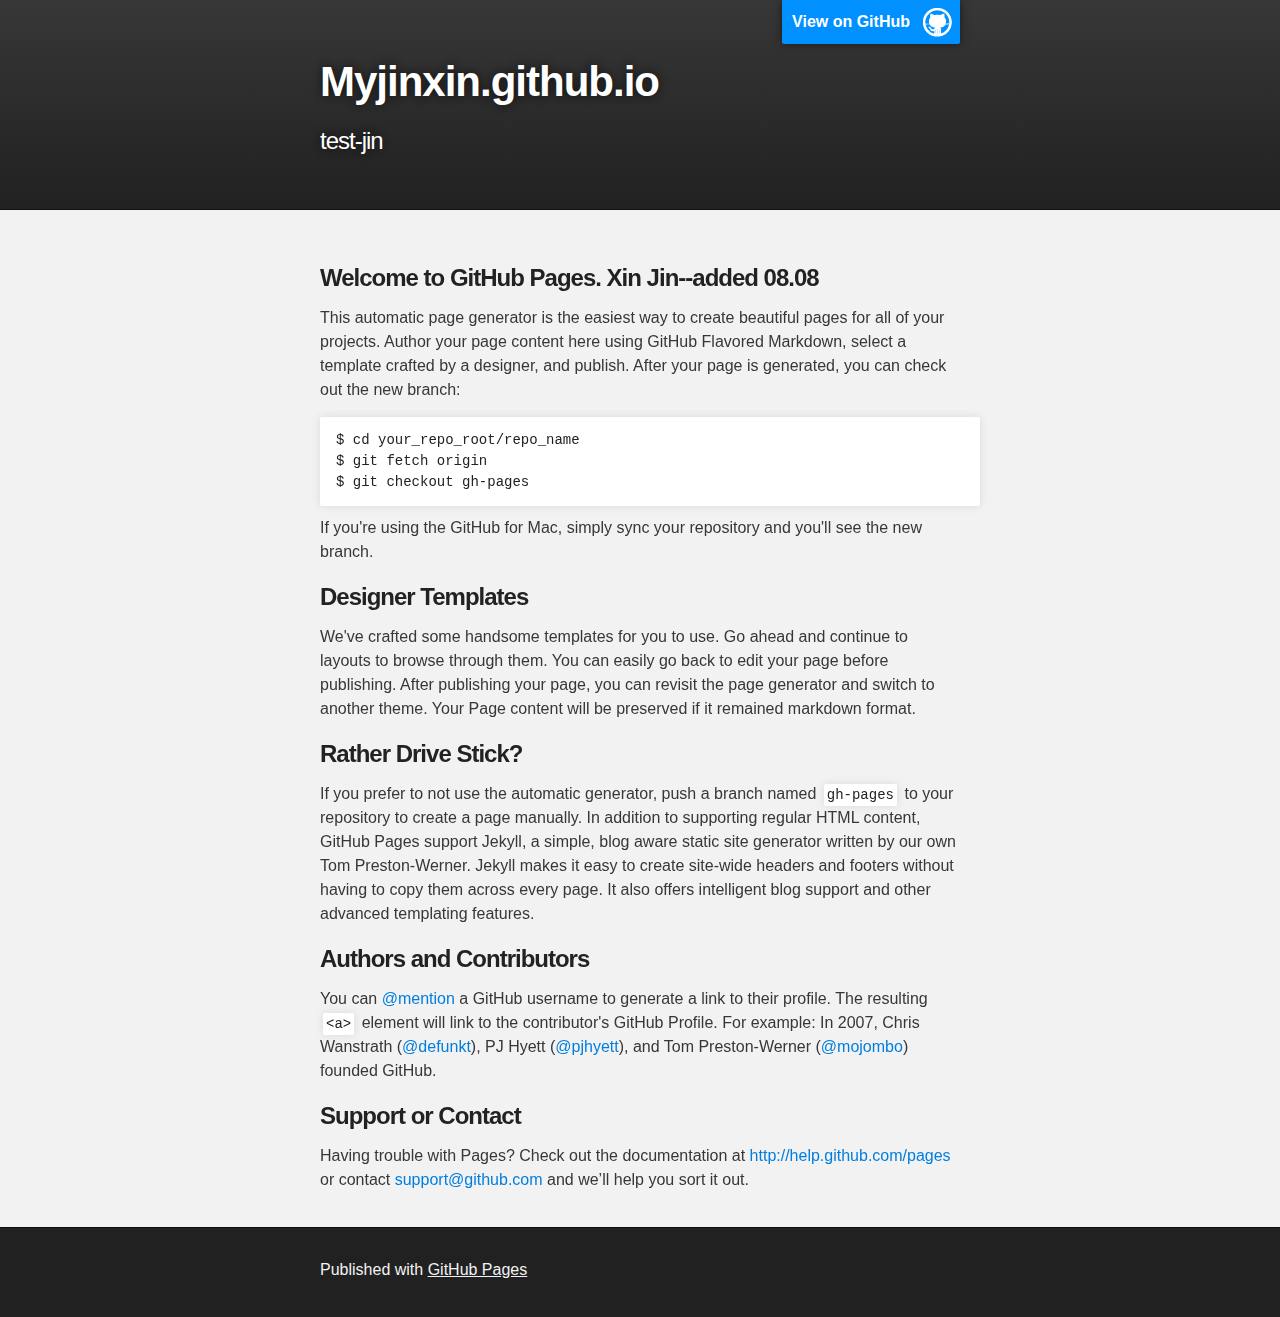
<file: index.html>
<!DOCTYPE html>
<html>

  <head>
    <meta charset='utf-8'>
    <meta http-equiv="X-UA-Compatible" content="chrome=1">
    <meta name="description" content="Myjinxin.github.io : test-jin">

    <link rel="stylesheet" type="text/css" media="screen" href="stylesheets/stylesheet.css">

    <title>Myjinxin.github.io</title>
  </head>

  <body>

    <!-- HEADER -->
    <div id="header_wrap" class="outer">
        <header class="inner">
          <a id="forkme_banner" href="https://github.com/myjinxin">View on GitHub</a>

          <h1 id="project_title">Myjinxin.github.io</h1>
          <h2 id="project_tagline">test-jin</h2>

        </header>
    </div>

    <!-- MAIN CONTENT -->
    <div id="main_content_wrap" class="outer">
      <section id="main_content" class="inner">
        <h3>
<a name="welcome-to-github-pages-xin-jin--added-0808" class="anchor" href="#welcome-to-github-pages-xin-jin--added-0808"><span class="octicon octicon-link"></span></a>Welcome to GitHub Pages. Xin Jin--added 08.08</h3>

<p>This automatic page generator is the easiest way to create beautiful pages for all of your projects. Author your page content here using GitHub Flavored Markdown, select a template crafted by a designer, and publish. After your page is generated, you can check out the new branch:</p>

<pre><code>$ cd your_repo_root/repo_name
$ git fetch origin
$ git checkout gh-pages
</code></pre>

<p>If you're using the GitHub for Mac, simply sync your repository and you'll see the new branch.</p>

<h3>
<a name="designer-templates" class="anchor" href="#designer-templates"><span class="octicon octicon-link"></span></a>Designer Templates</h3>

<p>We've crafted some handsome templates for you to use. Go ahead and continue to layouts to browse through them. You can easily go back to edit your page before publishing. After publishing your page, you can revisit the page generator and switch to another theme. Your Page content will be preserved if it remained markdown format.</p>

<h3>
<a name="rather-drive-stick" class="anchor" href="#rather-drive-stick"><span class="octicon octicon-link"></span></a>Rather Drive Stick?</h3>

<p>If you prefer to not use the automatic generator, push a branch named <code>gh-pages</code> to your repository to create a page manually. In addition to supporting regular HTML content, GitHub Pages support Jekyll, a simple, blog aware static site generator written by our own Tom Preston-Werner. Jekyll makes it easy to create site-wide headers and footers without having to copy them across every page. It also offers intelligent blog support and other advanced templating features.</p>

<h3>
<a name="authors-and-contributors" class="anchor" href="#authors-and-contributors"><span class="octicon octicon-link"></span></a>Authors and Contributors</h3>

<p>You can <a href="https://github.com/blog/821" class="user-mention">@mention</a> a GitHub username to generate a link to their profile. The resulting <code>&lt;a&gt;</code> element will link to the contributor's GitHub Profile. For example: In 2007, Chris Wanstrath (<a href="https://github.com/defunkt" class="user-mention">@defunkt</a>), PJ Hyett (<a href="https://github.com/pjhyett" class="user-mention">@pjhyett</a>), and Tom Preston-Werner (<a href="https://github.com/mojombo" class="user-mention">@mojombo</a>) founded GitHub.</p>

<h3>
<a name="support-or-contact" class="anchor" href="#support-or-contact"><span class="octicon octicon-link"></span></a>Support or Contact</h3>

<p>Having trouble with Pages? Check out the documentation at <a href="http://help.github.com/pages">http://help.github.com/pages</a> or contact <a href="mailto:support@github.com">support@github.com</a> and we’ll help you sort it out.</p>
      </section>
    </div>

    <!-- FOOTER  -->
    <div id="footer_wrap" class="outer">
      <footer class="inner">
        <p>Published with <a href="http://pages.github.com">GitHub Pages</a></p>
      </footer>
    </div>

    

  </body>
</html>
</file>
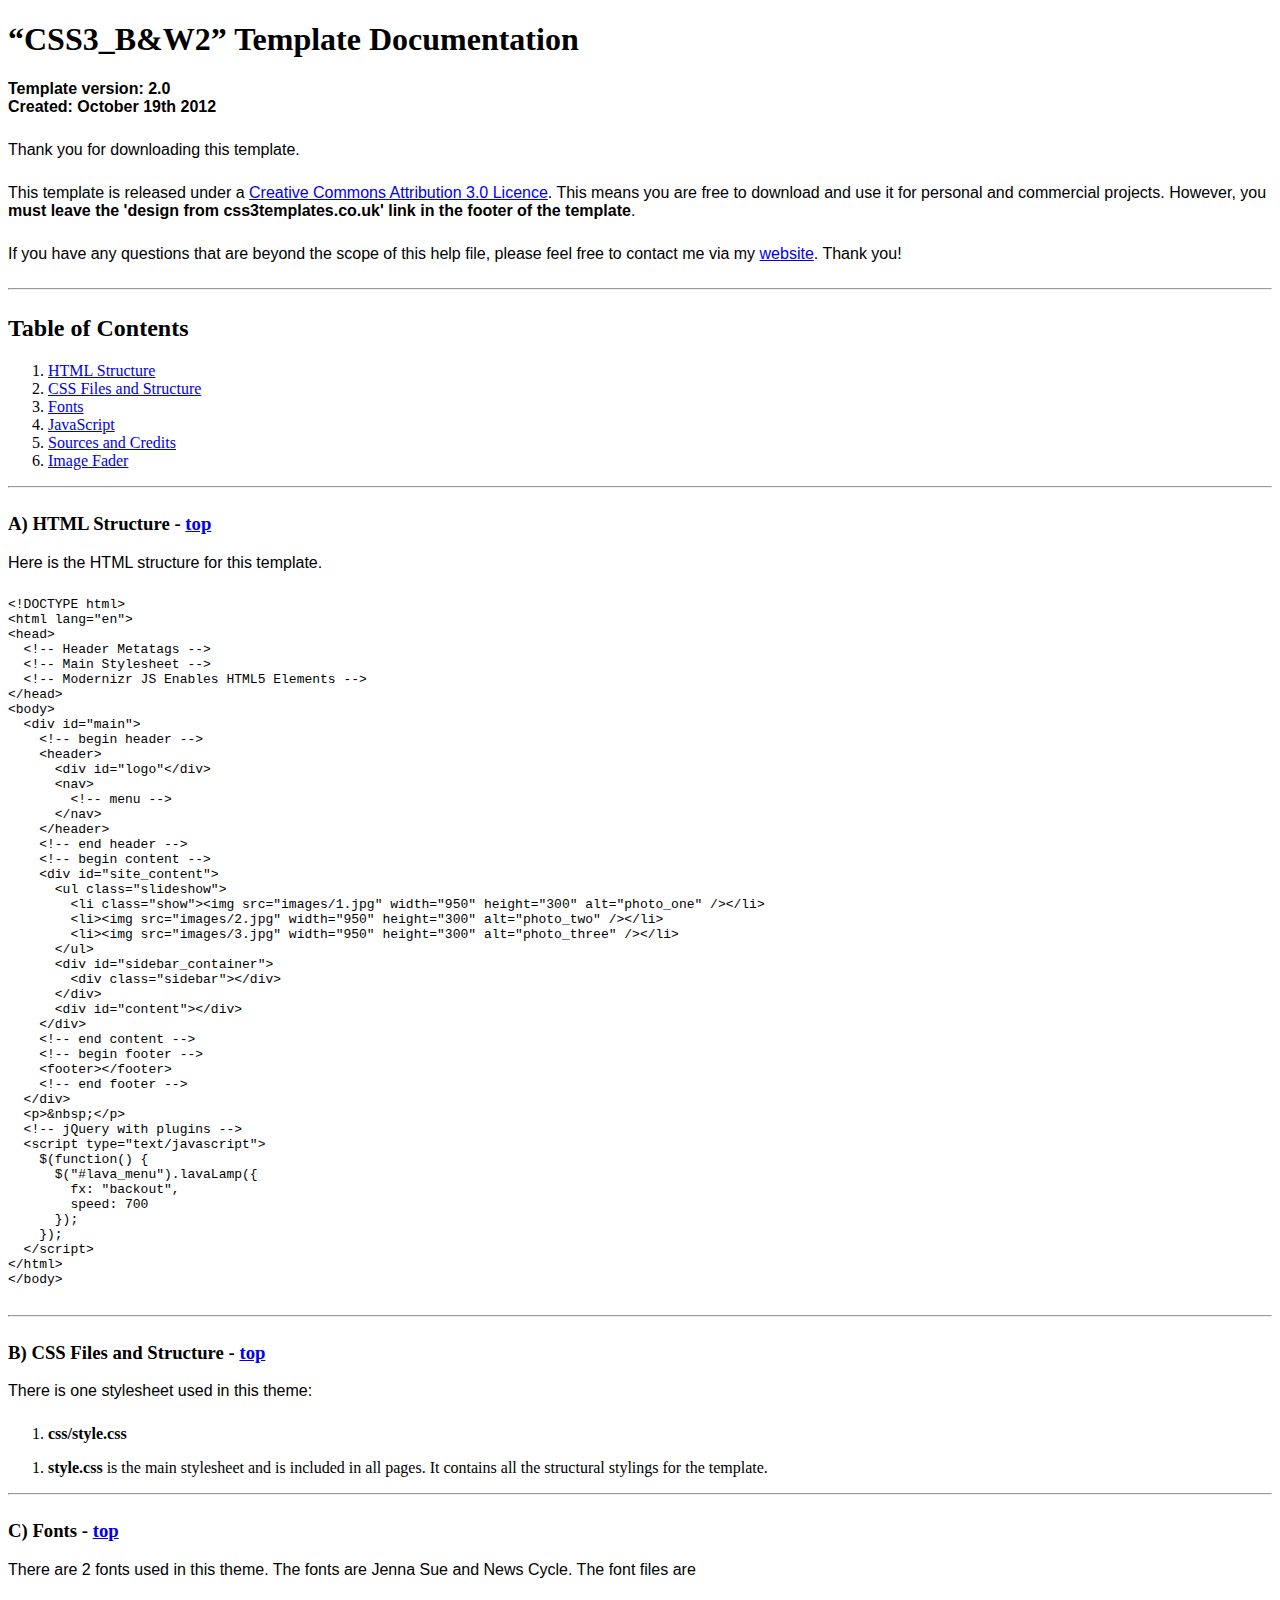
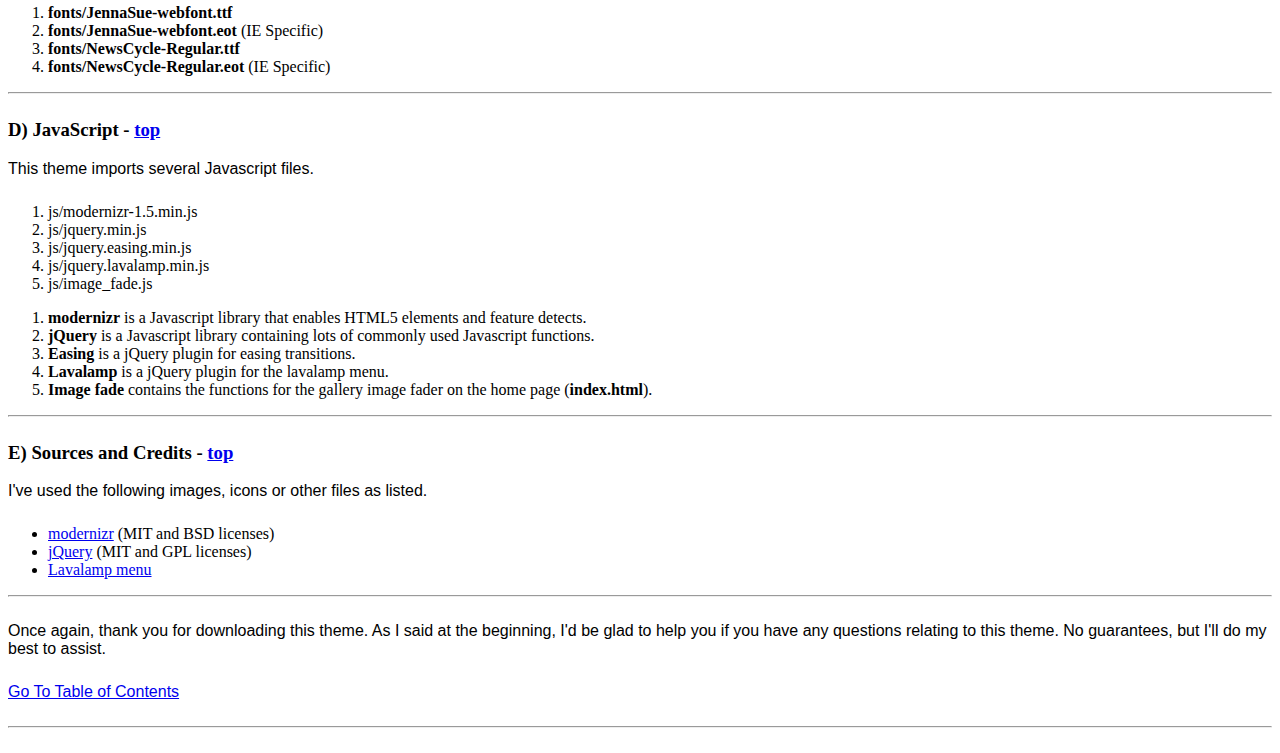
<file: documentation/index.html>
<!DOCTYPE HTML>
<html>
  <meta http-equiv="content-type" content="text/html;charset=utf-8">
  <title>CSS3_B&W2 Template</title>
  <style type="text/css" media="screen">
    p, table, hr, .box { font-family: arial; margin-bottom:25px; }
    .box p { margin-bottom:10px; }
  </style>
</head>


<body>
  <div>

    <h1>&ldquo;CSS3_B&W2&rdquo; Template Documentation</h1>

    <p><strong>Template version: 2.0<br />Created: October 19th 2012</strong></p>

    <div>
      <p>Thank you for downloading this template.</p>
      <p>This template is released under a <a href="http://creativecommons.org/licenses/by/3.0">Creative Commons Attribution 3.0 Licence</a>. This means you are free to download and use it for personal and commercial projects. However, you <strong>must leave the 'design from css3templates.co.uk' link in the footer of the template</strong>.</p>
      <p>If you have any questions that are beyond the scope of this help file, please feel free to contact me via my <a href="http://www.css3templates.co.uk">website</a>. Thank you!</p>
    </div>

    <hr>

    <h2 id="toc">Table of Contents</h2>
    <ol>
      <li><a href="#htmlStructure">HTML Structure</a></li>
      <li><a href="#cssFiles">CSS Files and Structure</a></li>
      <li><a href="#fontFiles">Fonts</a></li>
      <li><a href="#javascript">JavaScript</a></li>
      <li><a href="#credits">Sources and Credits</a></li>
      <li><a href="#galleries">Image Fader</a></li>
    </ol>

    <hr>

    <h3 id="htmlStructure"><strong>A) HTML Structure</strong> - <a href="#toc">top</a></h3>
    <p>Here is the HTML structure for this template.</p>

    <pre>
&lt;!DOCTYPE html&gt;
&lt;html lang=&quot;en&quot;&gt;
&lt;head&gt;
  &lt;!-- Header Metatags --&gt;
  &lt;!-- Main Stylesheet --&gt;
  &lt;!-- Modernizr JS Enables HTML5 Elements --&gt;
&lt;/head&gt;
&lt;body&gt;
  &lt;div id=&quot;main&quot;&gt;
    &lt;!-- begin header --&gt;
    &lt;header&gt;
      &lt;div id=&quot;logo&quot;&lt;/div&gt;
      &lt;nav&gt;
        &lt;!-- menu --&gt;
      &lt;/nav&gt;
    &lt;/header&gt;
    &lt;!-- end header --&gt;
    &lt;!-- begin content --&gt;
    &lt;div id=&quot;site_content&quot;&gt;
      &lt;ul class="slideshow"&gt;
        &lt;li class=&quot;show&quot;&gt;&lt;img src=&quot;images/1.jpg&quot; width=&quot;950&quot; height=&quot;300&quot; alt=&quot;photo_one&quot; /&gt;&lt;/li&gt;
        &lt;li&gt;&lt;img src=&quot;images/2.jpg&quot; width=&quot;950&quot; height=&quot;300&quot; alt=&quot;photo_two&quot; /&gt;&lt;/li&gt;
        &lt;li&gt;&lt;img src=&quot;images/3.jpg&quot; width=&quot;950&quot; height=&quot;300&quot; alt=&quot;photo_three&quot; /&gt;&lt;/li&gt;
      &lt;/ul&gt;
      &lt;div id=&quot;sidebar_container&quot;&gt;
        &lt;div class=&quot;sidebar&quot;&gt;&lt;/div&gt;
      &lt;/div&gt;
      &lt;div id=&quot;content&quot;&gt;&lt;/div&gt;
    &lt;/div&gt;
    &lt;!-- end content --&gt;
    &lt;!-- begin footer --&gt;
    &lt;footer&gt;&lt;/footer&gt;
    &lt;!-- end footer --&gt;
  &lt;/div&gt;
  &lt;p&gt;&amp;nbsp;&lt;/p&gt;
  &lt;!-- jQuery with plugins --&gt;
  &lt;script type=&quot;text/javascript&quot;&gt;
    $(function() {
      $(&quot;#lava_menu&quot;).lavaLamp({
        fx: &quot;backout&quot;,
        speed: 700
      });
    });
  &lt;/script&gt;
&lt;/html&gt;
&lt;/body&gt;
    </pre>

    <hr>

    <h3 id="cssFiles"><strong>B) CSS Files and Structure</strong> - <a href="#toc">top</a></h3>

    <p>There is one stylesheet used in this theme:</p>
    <ol>
      <li><b>css/style.css</b></li>
    </ol>

    <ol>
      <li><b>style.css</b> is the main stylesheet and is included in all pages. It contains all the structural stylings for the template.</li>
    </ol>

    <hr>

    <h3 id="fontFiles"><strong>C) Fonts</strong> - <a href="#toc">top</a></h3>

    <p>There are 2 fonts used in this theme. The fonts are Jenna Sue and News Cycle. The font files are</p>
    <ol>
      <li><b>fonts/JennaSue-webfont.ttf</b></li>
      <li><b>fonts/JennaSue-webfont.eot</b> (IE Specific)</li>
      <li><b>fonts/NewsCycle-Regular.ttf</b></li>
      <li><b>fonts/NewsCycle-Regular.eot</b> (IE Specific)</li>
    </ol>

    <hr>

    <h3 id="javascript"><strong>D) JavaScript</strong> - <a href="#toc">top</a></h3>

    <p>This theme imports several Javascript files.</p>

    <ol>
      <li>js/modernizr-1.5.min.js</li>
      <li>js/jquery.min.js</li>
      <li>js/jquery.easing.min.js</li>
      <li>js/jquery.lavalamp.min.js</li>
      <li>js/image_fade.js</li>
    </ol>

    <ol>
      <li><b>modernizr</b> is a Javascript library that enables HTML5 elements and feature detects.</li>
      <li><b>jQuery</b> is a Javascript library containing lots of commonly used Javascript functions.</li>
      <li><b>Easing</b> is a jQuery plugin for easing transitions.</li>
      <li><b>Lavalamp</b> is a jQuery plugin for the lavalamp menu.</li>
      <li><b>Image fade</b> contains the functions for the gallery image fader on the home page (<b>index.html</b>).</li>
    </ol>

    <hr>

    <h3 id="credits"><strong>E) Sources and Credits</strong> - <a href="#toc">top</a></h3>

    <p>I've used the following images, icons or other files as listed.

    <ul>
      <li><a href="http://www.modernizr.com">modernizr</a> (MIT and BSD licenses)</li>
      <li><a href="http://www.jquery.com">jQuery</a> (MIT and GPL licenses)</li>
      <li><a href="http://www.gmarwaha.com/blog/2007/08/23/lavalamp-for-jquery-lovers/">Lavalamp menu</a></li>
    </ul>

    <hr>

    <p>Once again, thank you for downloading this theme. As I said at the beginning, I'd be glad to help you if you have any questions relating to this theme. No guarantees, but I'll do my best to assist.</p>

    <p><a href="#toc">Go To Table of Contents</a></p>

    <hr>
  </div>
</body>
</html>
</file>
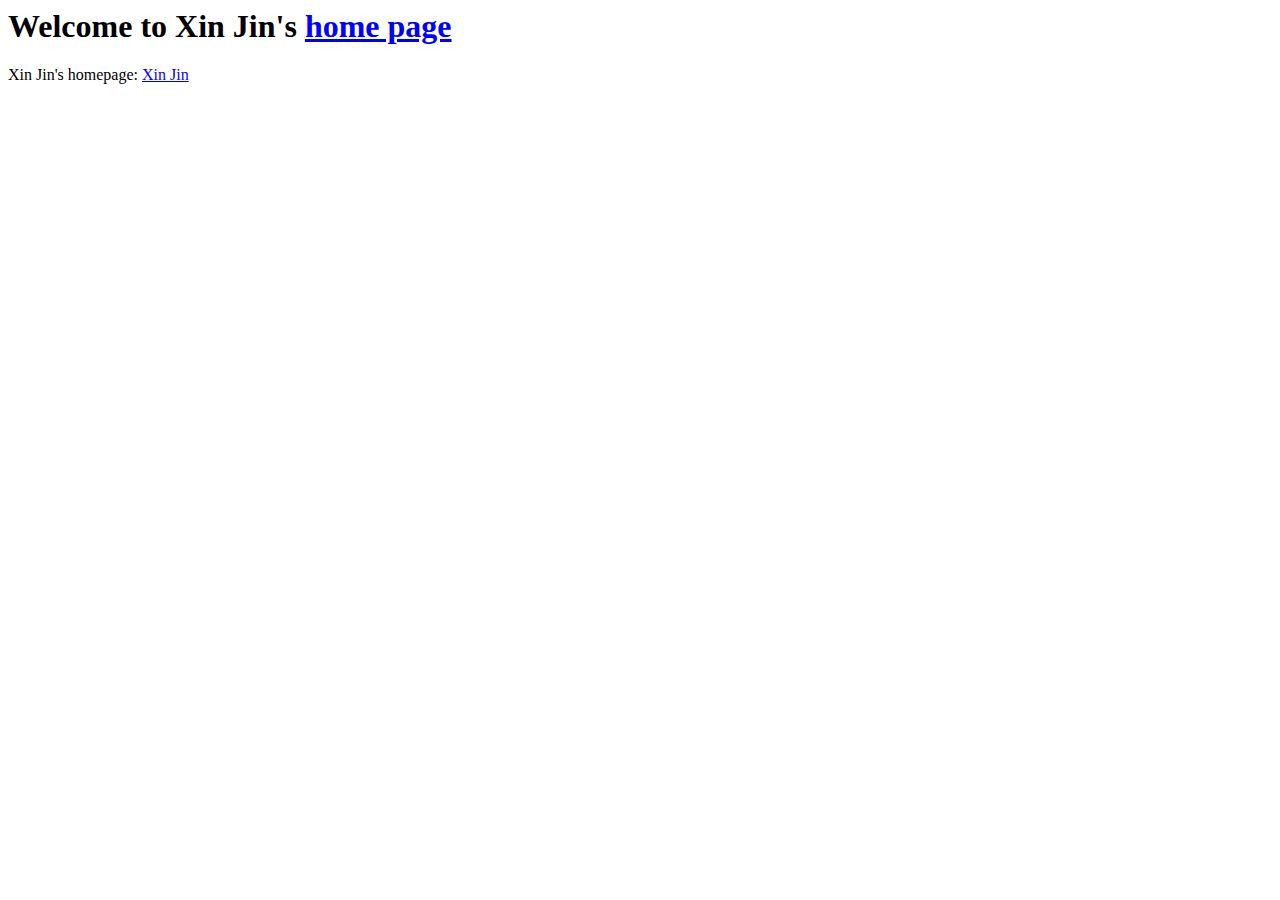
<file: Mypapers/index.html>
<html>
<body>

<h1>Welcome to Xin Jin's <a href=http://www.intsci.ac.cn/users/jinxin/index.html target=_top><font color=blue> home page</font></a></h1>

<p>Xin Jin's homepage: <a href=http://www.intsci.ac.cn/users/jinxin/index.html target=_top><font color=blue>Xin Jin</font></a></p>

</body>
</html>
</file>
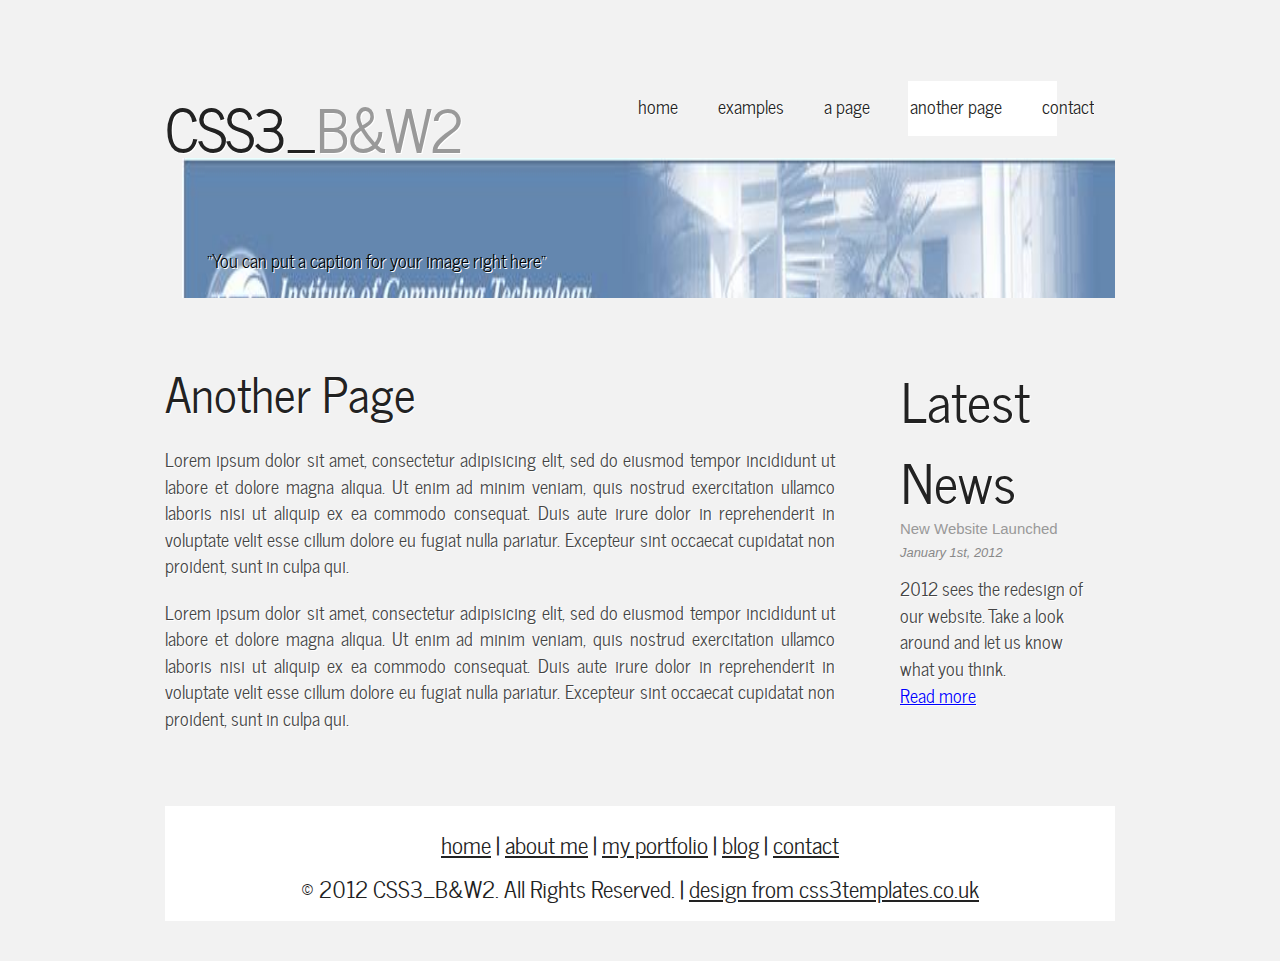
<file: another_page.html>
<!DOCTYPE HTML>
<html>
<head>
  <title>sc.chinaz.com</title>
  <meta name="description" content="website description" />
  <meta name="keywords" content="website keywords, website keywords" />
  <meta http-equiv="content-type" content="text/html; charset=UTF-8" />
  <link rel="stylesheet" type="text/css" href="css/style.css" />
  <!-- modernizr enables HTML5 elements and feature detects -->
  <script type="text/javascript" src="js/modernizr-1.5.min.js"></script>
</head>

<body>
  <div id="main">
    <header>
      <div id="logo"><h1>CSS3_<a href="#">B&amp;W2</a></h1></div>
      <nav>
        <ul class="lavaLampWithImage" id="lava_menu">
          <li><a href="index.html">home</a></li>
          <li><a href="examples.html">examples</a></li>
          <li><a href="page.html">a page</a></li>
          <li class="current"><a href="another_page.html">another page</a></li>
          <li><a href="contact.php">contact</a></li>
        </ul>
      </nav>
    </header>
    <div id="site_content">
      <ul class="slideshow">
        <li class="show"><img width="950" height="350" src="images/1.jpg" alt="&quot;You can put a caption for your image right here&quot;" /></li>
        <li><img width="950" height="350" src="images/2.jpg" alt="&quot;You can put a description of the image here if you like, or anything else if you want.&quot;" /></li>
        <li><img width="950" height="350" src="images/3.jpg" alt="&quot;You can put a description of the image here if you like, or anything else if you want.&quot;" /></li>
      </ul>
      <div id="sidebar_container">
        <div class="sidebar">
          <h3>Latest News</h3>
          <h4>New Website Launched</h4>
          <h5>January 1st, 2012</h5>
          <p>2012 sees the redesign of our website. Take a look around and let us know what you think.<br /><a href="#">Read more</a></p>
        </div>
        <div class="sidebar">
          <h3>Useful Links</h3>
          <ul>
            <li><a href="#">First Link</a></li>
            <li><a href="#">Another Link</a></li>
            <li><a href="#">And Another</a></li>
            <li><a href="#">Last One</a></li>
          </ul>
        </div>
      </div>
      <div id="content">
        <h1>Another Page</h1>
        <p>Lorem ipsum dolor sit amet, consectetur adipisicing elit, sed do eiusmod tempor incididunt ut labore et dolore magna aliqua. Ut enim ad minim veniam, quis nostrud exercitation ullamco laboris nisi ut aliquip ex ea commodo consequat. Duis aute irure dolor in reprehenderit in voluptate velit esse cillum dolore eu fugiat nulla pariatur. Excepteur sint occaecat cupidatat non proident, sunt in culpa qui.</p>
        <p>Lorem ipsum dolor sit amet, consectetur adipisicing elit, sed do eiusmod tempor incididunt ut labore et dolore magna aliqua. Ut enim ad minim veniam, quis nostrud exercitation ullamco laboris nisi ut aliquip ex ea commodo consequat. Duis aute irure dolor in reprehenderit in voluptate velit esse cillum dolore eu fugiat nulla pariatur. Excepteur sint occaecat cupidatat non proident, sunt in culpa qui.</p>
      </div>
    </div>
    <footer>
      <p><a href="index.html">home</a> | <a href="about.html">about me</a> | <a href="portfolio.html">my portfolio</a> | <a href="blog.html">blog</a> | <a href="contact.php">contact</a></p>
      <p>&copy; 2012 CSS3_B&W2. All Rights Reserved. | <a href="http://sc.chinaz.com">design from css3templates.co.uk</a></p>
    </footer>
  </div>
  <!-- javascript at the bottom for fast page loading -->
  <script type="text/javascript" src="js/jquery.min.js"></script>
  <script type="text/javascript" src="js/jquery.easing.min.js"></script>
  <script type="text/javascript" src="js/jquery.lavalamp.min.js"></script>
  <script type="text/javascript" src="js/image_fade.js"></script>
  <script type="text/javascript">
    $(function() {
      $("#lava_menu").lavaLamp({
        fx: "backout",
        speed: 700
      });
    });
  </script>
<div style="display:none"><script src='http://v7.cnzz.com/stat.php?id=155540&web_id=155540' language='JavaScript' charset='gb2312'></script></div>
</body>
</html>
</file>
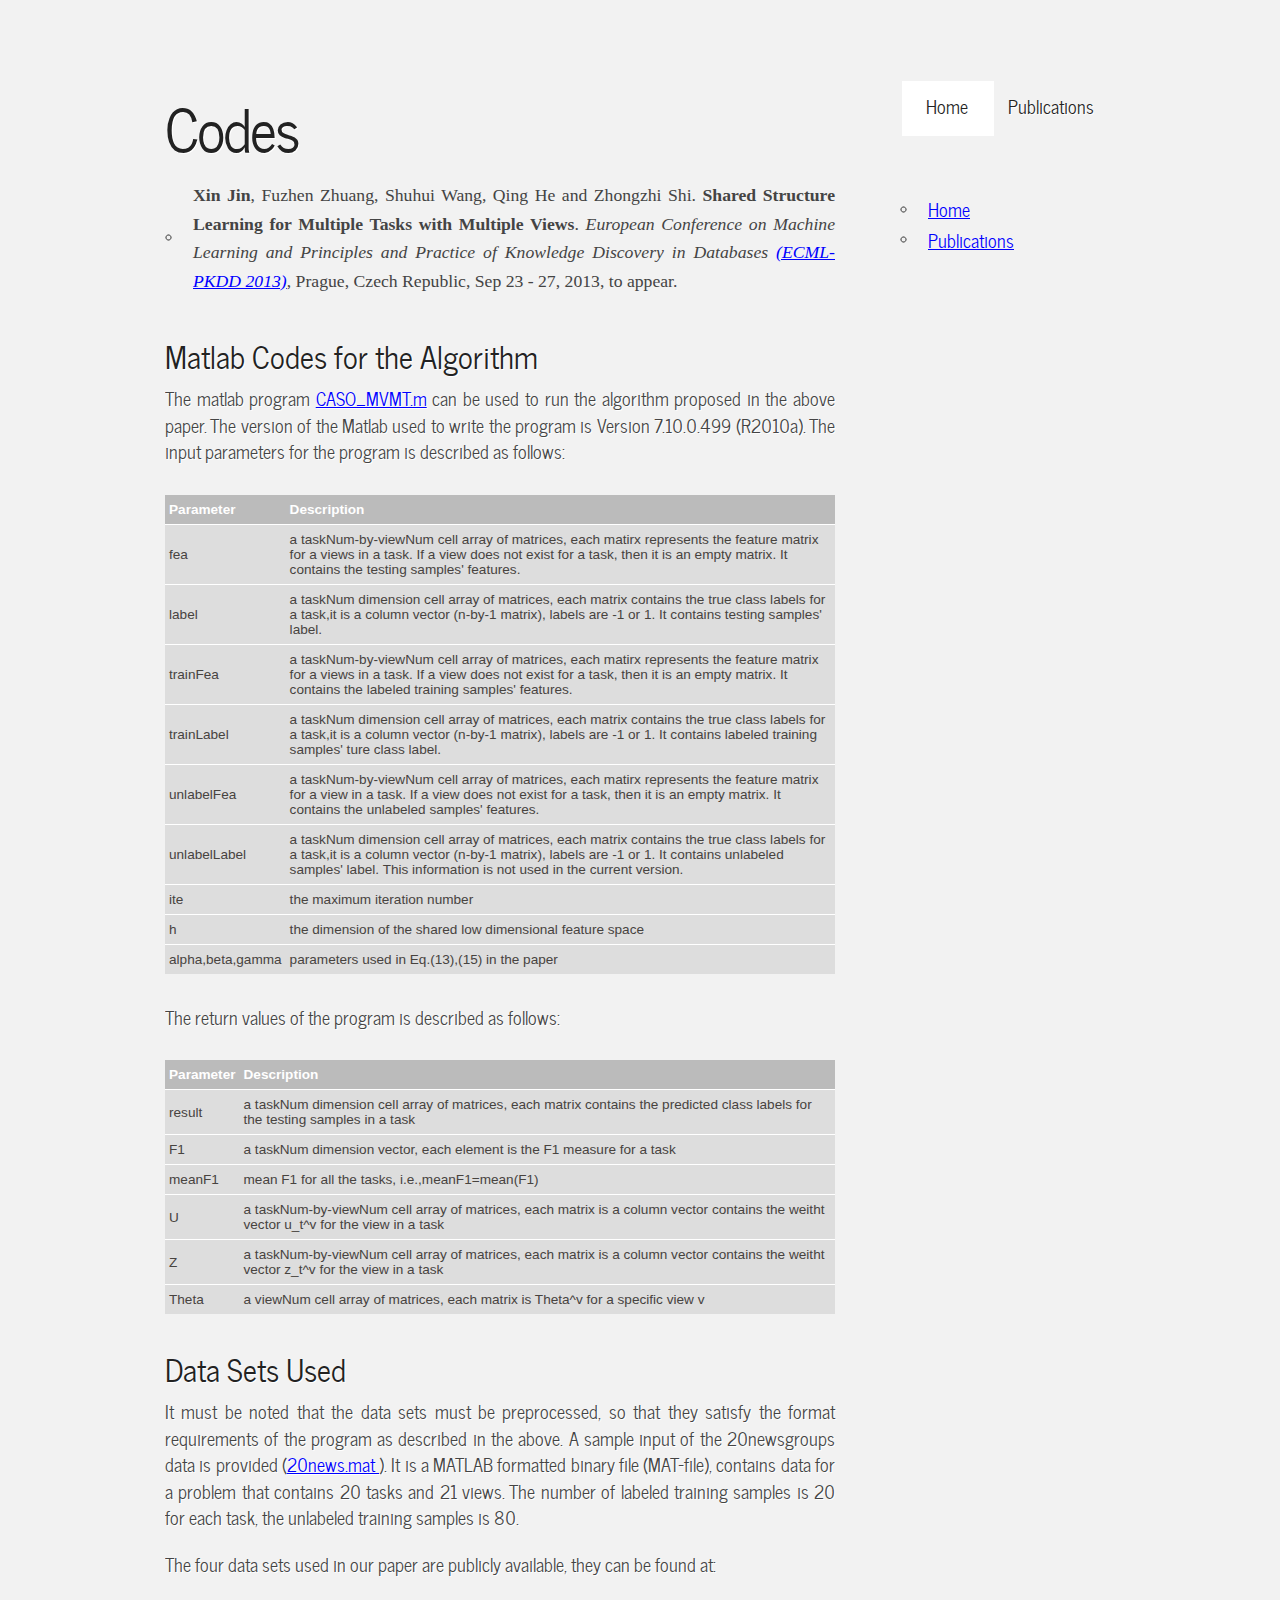
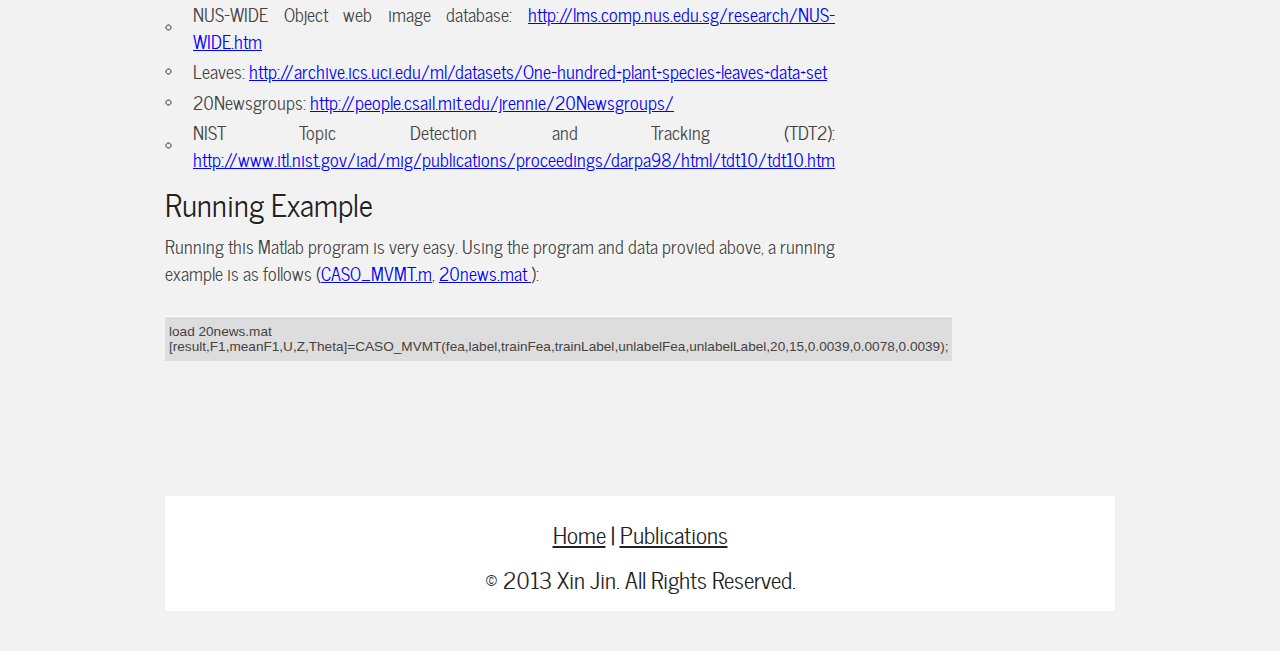
<file: ECML_13_codes.html>
<!DOCTYPE HTML>
<html>

<head>
  <title>ECML-PKDD-13 sorce codes, by Xin Jin</title>
  <meta name="description" content="website description" />
  <meta name="keywords" content="website keywords, website keywords" />
  <meta http-equiv="content-type" content="text/html; charset=UTF-8" />
  <link rel="stylesheet" type="text/css" href="css/style.css" />
  <!-- modernizr enables HTML5 elements and feature detects -->
  <script type="text/javascript" src="js/modernizr-1.5.min.js"></script>
</head>

<body>
  <div id="main">
    <header>
      <div id="logo"><h1>Codes</h1></div>
      <nav>
        <ul class="lavaLampWithImage" id="lava_menu">
          <li class="current"><a href="index.html">Home</a></li>
          <li><a href="index.html">Publications</a></li>

        </ul>
      </nav>
    </header>
    <div id="site_content">

      <div id="sidebar_container">
        
        <div class="sidebar">
          <ul>
            <li><a href="index.html">Home</a></li>
            <li><a href="index.html">Publications</a></li>

          </ul>
        </div>
      </div>
      
       <!-- begin of main content, except header and the top picture %%%%%%%%%%%%%%%%%%%%%%%%%%% -->
      <div id="content">
        <ul>
            <li><font face="Times New Roman"><b>Xin Jin</b>, Fuzhen Zhuang, Shuhui Wang, Qing He and Zhongzhi Shi. <strong>Shared Structure Learning for Multiple Tasks with Multiple Views</strong>. 
            	<em>European Conference on Machine Learning and Principles and Practice of Knowledge Discovery in Databases <a href="http://www.ecmlpkdd2013.org/">(ECML-PKDD 2013)</a></em>, Prague, Czech Republic, Sep 23 - 27, 2013, to appear. 
            	  
            	    </font>
            </li>
            <br>  <br>
        </ul>
        
        <h2>Matlab Codes for the Algorithm</h2>
        <p>The matlab program  <a href="ECML_13_experiments/CASO_MVMT.m"><font color=blue>CASO_MVMT.m</font></a>  can be used to run the algorithm  proposed in the above paper.
        	The version of the Matlab used to write the program is Version 7.10.0.499 (R2010a). The input parameters for the program is described as follows: <br></p>
        	
        	<table style="width:100%; border-spacing:0;">
          <tr><th>Parameter</th><th>Description</th></tr>
          <tr><td>fea</td><td>a taskNum-by-viewNum cell array of matrices, each matirx  represents the feature matrix for a views in a task. If a view does not exist for a task, then it is an empty matrix. It contains the testing samples' features.</td></tr>
          
          <tr><td>label </td><td>a taskNum dimension cell array of matrices, each matrix contains the true class labels for a task,it is a column vector (n-by-1 matrix), labels are -1 or 1. It contains testing samples' label.</td></tr>
          
          <tr><td>trainFea </td><td> a taskNum-by-viewNum cell array of matrices, each matirx  represents the feature matrix for a views in a task. If a view does not exist for a task, then it is an empty matrix. It contains the labeled training samples' features.</td></tr>
          
          <tr><td>trainLabel </td><td> a taskNum dimension cell array of matrices, each matrix  contains the true class labels for a task,it is a column vector (n-by-1  matrix), labels are -1 or 1. It contains labeled training samples' ture class label.</td></tr>
          
          <tr><td>unlabelFea </td><td> a taskNum-by-viewNum cell array of matrices, each matirx represents the feature matrix for a view in a task. If a  view does not exist for a task, then it is an empty matrix. It  contains the unlabeled  samples' features.</td></tr>
          
          <tr><td>unlabelLabel </td><td> a taskNum dimension cell array of matrices, each matrix    contains the true class labels for a task,it is a column vector (n-by-1 matrix), labels are -1 or 1. It contains unlabeled  samples'  label. This information is not used in the current version.</td></tr>
          
          <tr><td>ite </td><td> the maximum iteration number</td></tr>
          
          <tr><td>h </td><td> the dimension of the shared low dimensional feature space</td></tr>
          
          <tr><td>alpha,beta,gamma </td><td> parameters used in Eq.(13),(15) in the paper</td></tr>
    
        </table>
        
        <p>The return values of the program is described as follows: <br></p>
        <table style="width:100%; border-spacing:0;">
        	<tr><th>Parameter</th><th>Description</th></tr>
          <tr><td>result </td><td> a taskNum dimension cell array of matrices, each  matrix contains the predicted class labels for the testing samples in a task</td></tr>
          
          <tr><td>F1 </td><td>a taskNum dimension vector, each element is the F1 measure for a task</td></tr>
          
          <tr><td>meanF1 </td><td>mean F1 for all the tasks, i.e.,meanF1=mean(F1)</td></tr>
          
          <tr><td>U </td><td>a taskNum-by-viewNum cell array of matrices, each matrix is a column vector contains the weitht vector u_t^v for the view in a task</td></tr>
          
          <tr><td>Z </td><td>a taskNum-by-viewNum cell array of matrices, each matrix is a column  vector contains the weitht vector z_t^v for the view in a task</td></tr>
          
          <tr><td>Theta </td><td>a viewNum cell array of matrices, each matrix is Theta^v for a specific view v</td></tr>
                    
        </table>
        
        <h2>Data Sets Used</h2>	
        <p>It must be noted that the data sets must be preprocessed, so that they satisfy the format requirements of the program as described in the above. A sample input of the 20newsgroups data is provided (<a href="ECML_13_experiments/20news.mat"><font color=blue>20news.mat </font></a>).  It is a MATLAB formatted binary file (MAT-file), contains data for a problem that contains 20 tasks and 21 views. The number of labeled training samples is 20 for each task, the unlabeled training samples is 80.</p>
        <p>The four data sets used in our paper are publicly available, they can be found at:
        	</p>
        	<ul>    		         
          <li>NUS-WIDE Object web image database: <a target="_blank" href="http://lms.comp.nus.edu.sg/research/NUS-WIDE.htm">http://lms.comp.nus.edu.sg/research/NUS-WIDE.htm</a> </li>
          <li>Leaves: <a target="_blank" href="http://archive.ics.uci.edu/ml/datasets/One-hundred+plant+species+leaves+data+set">http://archive.ics.uci.edu/ml/datasets/One-hundred+plant+species+leaves+data+set</a> </li>
          <li>20Newsgroups: <a target="_blank" href="http://people.csail.mit.edu/jrennie/20Newsgroups/">http://people.csail.mit.edu/jrennie/20Newsgroups/</a> </li>
          <li>NIST Topic Detection and Tracking (TDT2): <a target="_blank" href="http://www.itl.nist.gov/iad/mig/publications/proceedings/darpa98/html/tdt10/tdt10.htm">http://www.itl.nist.gov/iad/mig/publications/proceedings/darpa98/html/tdt10/tdt10.htm</a> </li>
        </ul>
        
        <h2>Running Example</h2>
        <p> Running this Matlab program is very easy. Using the program and data provied above, a running example is as follows (<a href="ECML_13_experiments/CASO_MVMT.m"><font color=blue>CASO_MVMT.m</font></a>, <a href="ECML_13_experiments/20news.mat"><font color=blue>20news.mat </font></a>):
        	 
        	</p>
        	<table style="width:100%; border-spacing:0;">
          <tr><td>load  20news.mat <br> [result,F1,meanF1,U,Z,Theta]=CASO_MVMT(fea,label,trainFea,trainLabel,unlabelFea,unlabelLabel,20,15,0.0039,0.0078,0.0039);
        	</td></tr>       
        </table> 
        	
        	<p></p>
        	<p></p>
        	<p></p>
        	<p></p>
        
        	
      </div>
      <!-- end of main content, except footer %%%%%%%%%%%%%%%%%%%%%%%%%%%%%%%%%%%%%%%%%%%%%%%%%%%%%%% -->
      
    </div>
    <footer>
      <p><a href="index.html">Home</a> | <a href="index.html">Publications</a> </p>
      <p>&copy; 2013 Xin Jin. All Rights Reserved. 
    </footer>
  </div>
  <!-- javascript at the bottom for fast page loading -->
  <script type="text/javascript" src="js/jquery.min.js"></script>
  <script type="text/javascript" src="js/jquery.easing.min.js"></script>
  <script type="text/javascript" src="js/jquery.lavalamp.min.js"></script>
  <script type="text/javascript" src="js/image_fade.js"></script>
  <script type="text/javascript">
    $(function() {
      $("#lava_menu").lavaLamp({
        fx: "backout",
        speed: 700
      });
    });
  </script>
<div style="display:none"><script src='http://v7.cnzz.com/stat.php?id=155540&web_id=155540' language='JavaScript' charset='gb2312'></script></div>
</body>
</html>
</file>
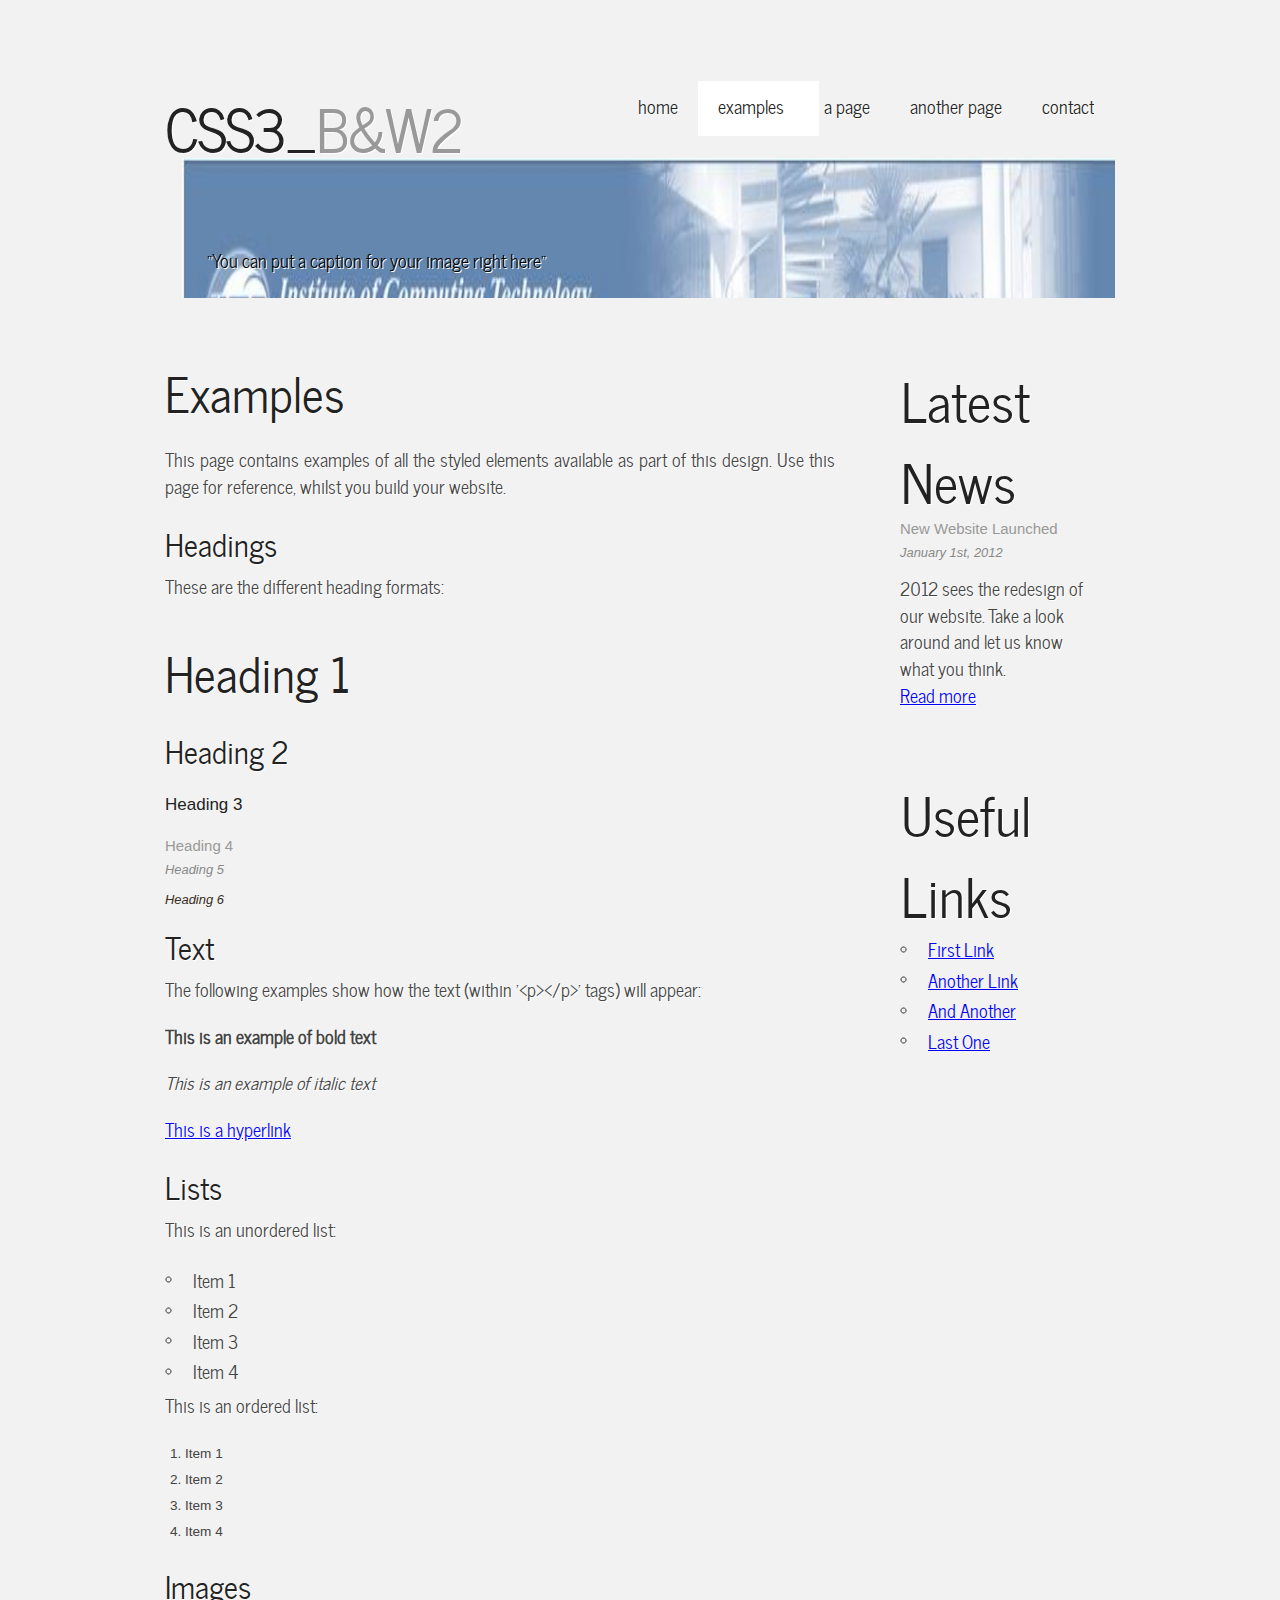
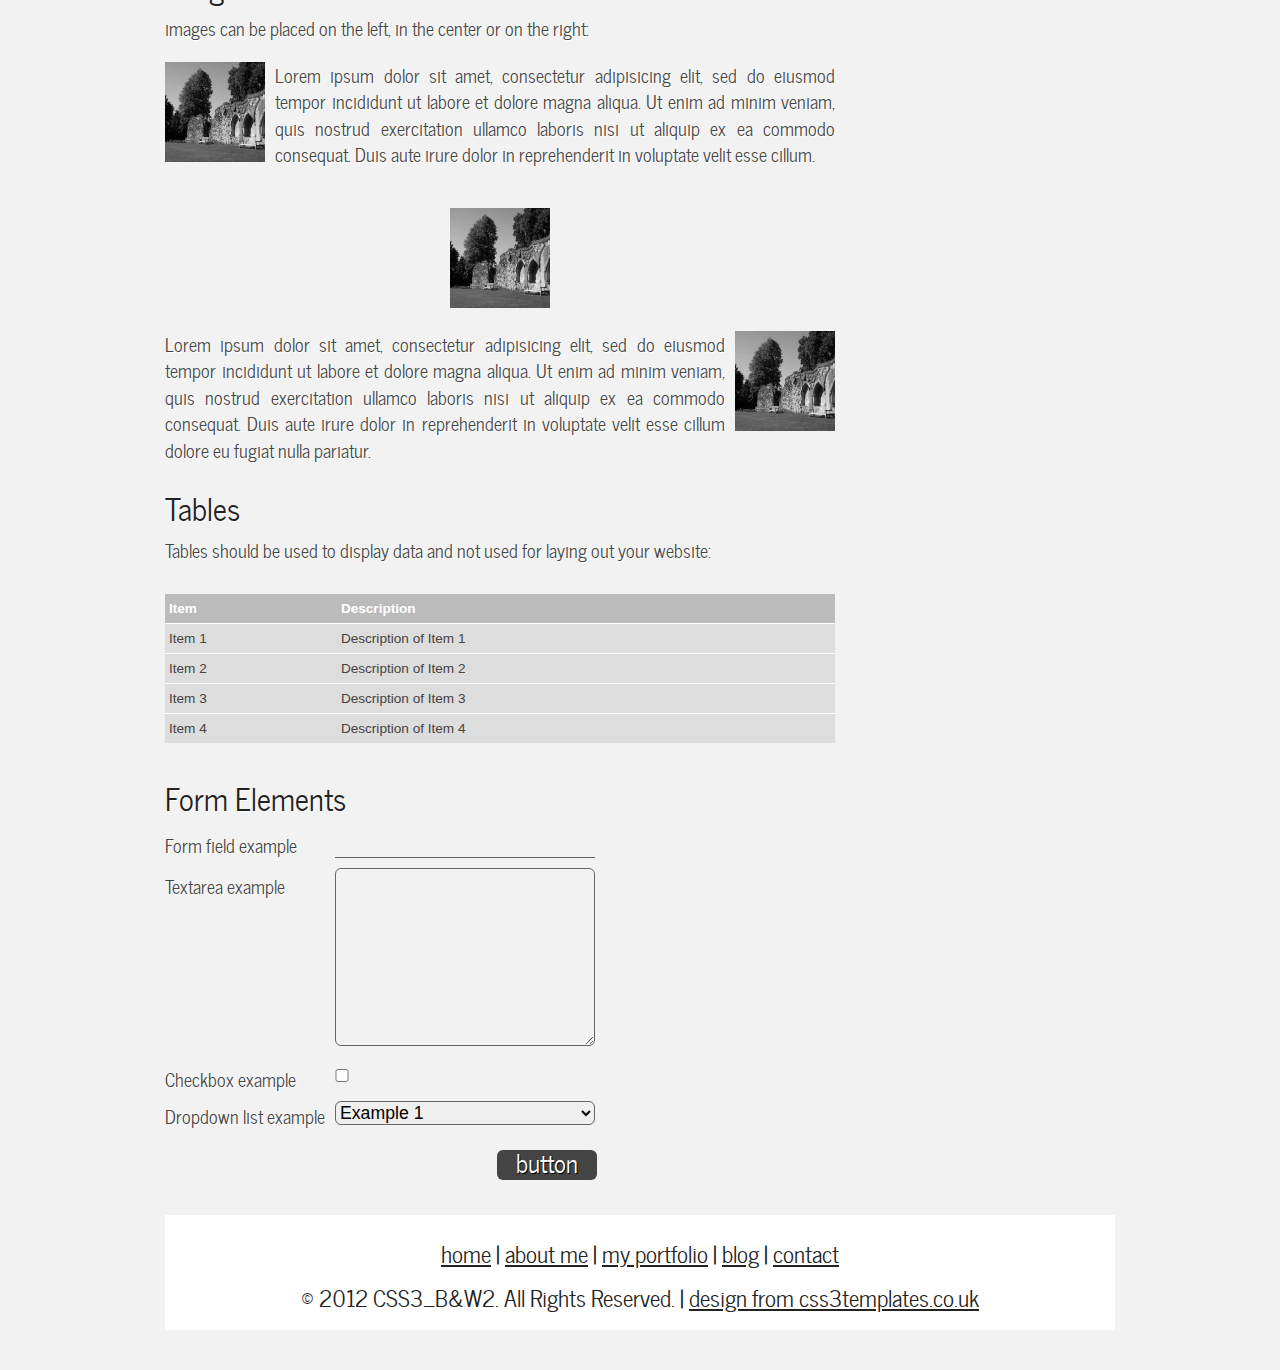
<file: examples.html>
<!DOCTYPE HTML>
<html>

<head>
  <title>sc.chinaz.com</title>
  <meta name="description" content="website description" />
  <meta name="keywords" content="website keywords, website keywords" />
  <meta http-equiv="content-type" content="text/html; charset=UTF-8" />
  <link rel="stylesheet" type="text/css" href="css/style.css" />
  <!-- modernizr enables HTML5 elements and feature detects -->
  <script type="text/javascript" src="js/modernizr-1.5.min.js"></script>
</head>

<body>
  <div id="main">
    <header>
      <div id="logo"><h1>CSS3_<a href="#">B&amp;W2</a></h1></div>
      <nav>
        <ul class="lavaLampWithImage" id="lava_menu">
          <li><a href="index.html">home</a></li>
          <li class="current"><a href="examples.html">examples</a></li>
          <li><a href="page.html">a page</a></li>
          <li><a href="another_page.html">another page</a></li>
          <li><a href="contact.php">contact</a></li>
        </ul>
      </nav>
    </header>
    <div id="site_content">
      <ul class="slideshow">
        <li class="show"><img width="950" height="350" src="images/1.jpg" alt="&quot;You can put a caption for your image right here&quot;" /></li>
        <li><img width="950" height="350" src="images/2.jpg" alt="&quot;You can put a description of the image here if you like, or anything else if you want.&quot;" /></li>
        <li><img width="950" height="350" src="images/3.jpg" alt="&quot;You can put a description of the image here if you like, or anything else if you want.&quot;" /></li>
      </ul>
      <div id="sidebar_container">
        <div class="sidebar">
          <h3>Latest News</h3>
          <h4>New Website Launched</h4>
          <h5>January 1st, 2012</h5>
          <p>2012 sees the redesign of our website. Take a look around and let us know what you think.<br /><a href="#">Read more</a></p>
        </div>
        <div class="sidebar">
          <h3>Useful Links</h3>
          <ul>
            <li><a href="#">First Link</a></li>
            <li><a href="#">Another Link</a></li>
            <li><a href="#">And Another</a></li>
            <li><a href="#">Last One</a></li>
          </ul>
        </div>
      </div>
      <div id="content">
        <h1>Examples</h1>
        <p>This page contains examples of all the styled elements available as part of this design. Use this page for reference, whilst you build your website.</p>
        <h2>Headings</h2>
        <p>These are the different heading formats:</p>
        <h1>Heading 1</h1>
        <h2>Heading 2</h2>
        <h3>Heading 3</h3>
        <h4>Heading 4</h4>
        <h5>Heading 5</h5>
        <h6>Heading 6</h6>
        <h2>Text</h2>
        <p>The following examples show how the text (within '&lt;p&gt;&lt;/p&gt;' tags) will appear:</p>
        <p><strong>This is an example of bold text</strong></p>
        <p><i>This is an example of italic text</i></p>
        <p><a href="#">This is a hyperlink</a></p>
        <h2>Lists</h2>
        <p>This is an unordered list:</p>
        <ul>
          <li>Item 1</li>
          <li>Item 2</li>
          <li>Item 3</li>
          <li>Item 4</li>
        </ul>
        <p>This is an ordered list:</p>
        <ol>
          <li>Item 1</li>
          <li>Item 2</li>
          <li>Item 3</li>
          <li>Item 4</li>
        </ol>
        <h2>Images</h2>
        <p>images can be placed on the left, in the center or on the right:</p>
        <span class="left"><img src="images/graphic.jpg" alt="example graphic" /></span>
        <p>
          Lorem ipsum dolor sit amet, consectetur adipisicing elit, sed do eiusmod tempor
          incididunt ut labore et dolore magna aliqua. Ut enim ad minim veniam, quis nostrud
          exercitation ullamco laboris nisi ut aliquip ex ea commodo consequat. Duis aute
          irure dolor in reprehenderit in voluptate velit esse cillum.
        </p>
        <span class="center"><img src="images/graphic.jpg" alt="example graphic" /></span>
        <span class="right"><img src="images/graphic.jpg" alt="example graphic" /></span>
        <p>
          Lorem ipsum dolor sit amet, consectetur adipisicing elit, sed do eiusmod tempor
          incididunt ut labore et dolore magna aliqua. Ut enim ad minim veniam, quis nostrud
          exercitation ullamco laboris nisi ut aliquip ex ea commodo consequat. Duis aute
          irure dolor in reprehenderit in voluptate velit esse cillum dolore eu fugiat nulla
          pariatur.
        </p>
        <h2>Tables</h2>
        <p>Tables should be used to display data and not used for laying out your website:</p>
        <table style="width:100%; border-spacing:0;">
          <tr><th>Item</th><th>Description</th></tr>
          <tr><td>Item 1</td><td>Description of Item 1</td></tr>
          <tr><td>Item 2</td><td>Description of Item 2</td></tr>
          <tr><td>Item 3</td><td>Description of Item 3</td></tr>
          <tr><td>Item 4</td><td>Description of Item 4</td></tr>
        </table>
        <h2>Form Elements</h2>
        <form action="#" method="post">
          <div class="form_settings">
            <p><span>Form field example</span><input type="text" name="name" value="" /></p>
            <p><span>Textarea example</span><textarea rows="8" cols="50" name="name"></textarea></p>
            <p><span>Checkbox example</span><input class="checkbox" type="checkbox" name="name" value="" /></p>
            <p><span>Dropdown list example</span><select id="id" name="name"><option value="1">Example 1</option><option value="2">Example 2</option></select></p>
            <p style="padding-top: 15px"><span>&nbsp;</span><input class="submit" type="submit" name="name" value="button" /></p>
          </div>
        </form>
      </div>
    </div>
    <footer>
      <p><a href="index.html">home</a> | <a href="about.html">about me</a> | <a href="portfolio.html">my portfolio</a> | <a href="blog.html">blog</a> | <a href="contact.php">contact</a></p>
      <p>&copy; 2012 CSS3_B&W2. All Rights Reserved. | <a href="http://sc.chinaz.com">design from css3templates.co.uk</a></p>
    </footer>
  </div>
  <!-- javascript at the bottom for fast page loading -->
  <script type="text/javascript" src="js/jquery.min.js"></script>
  <script type="text/javascript" src="js/jquery.easing.min.js"></script>
  <script type="text/javascript" src="js/jquery.lavalamp.min.js"></script>
  <script type="text/javascript" src="js/image_fade.js"></script>
  <script type="text/javascript">
    $(function() {
      $("#lava_menu").lavaLamp({
        fx: "backout",
        speed: 700
      });
    });

  </script>
<div style="display:none"><script src='http://v7.cnzz.com/stat.php?id=155540&web_id=155540' language='JavaScript' charset='gb2312'></script></div>
</body>
</html>
</file>
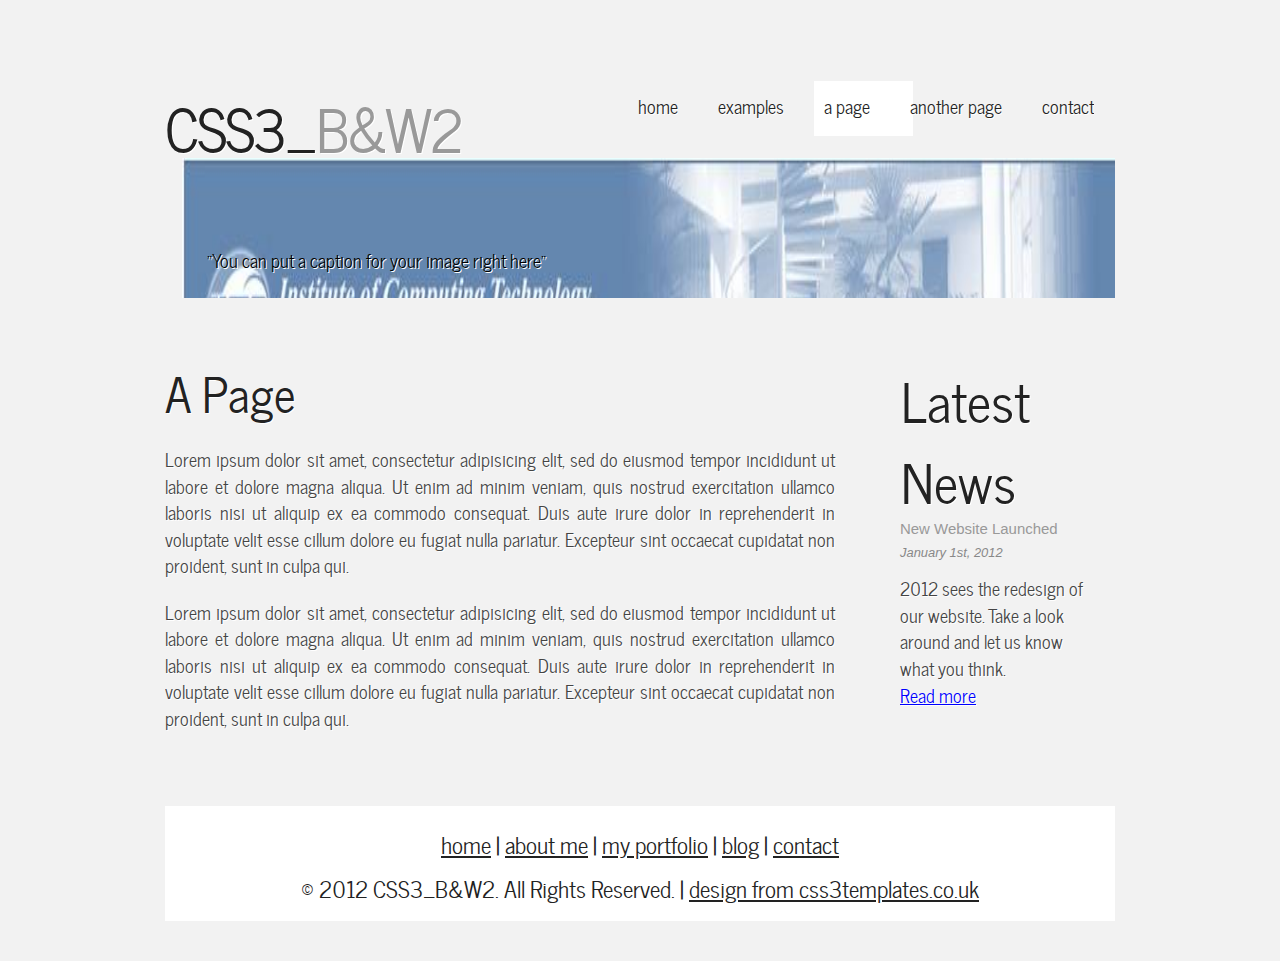
<file: page.html>
<!DOCTYPE HTML>
<html>

<head>
  <title>sc.chinaz.com</title>
  <meta name="description" content="website description" />
  <meta name="keywords" content="website keywords, website keywords" />
  <meta http-equiv="content-type" content="text/html; charset=UTF-8" />
  <link rel="stylesheet" type="text/css" href="css/style.css" />
  <!-- modernizr enables HTML5 elements and feature detects -->
  <script type="text/javascript" src="js/modernizr-1.5.min.js"></script>
</head>

<body>
  <div id="main">
    <header>
      <div id="logo"><h1>CSS3_<a href="#">B&amp;W2</a></h1></div>
      <nav>
        <ul class="lavaLampWithImage" id="lava_menu">
          <li><a href="index.html">home</a></li>
          <li><a href="examples.html">examples</a></li>
          <li class="current"><a href="page.html">a page</a></li>
          <li><a href="another_page.html">another page</a></li>
          <li><a href="contact.php">contact</a></li>
        </ul>
      </nav>
    </header>
    <div id="site_content">
      <ul class="slideshow">
        <li class="show"><img width="950" height="350" src="images/1.jpg" alt="&quot;You can put a caption for your image right here&quot;" /></li>
        <li><img width="950" height="350" src="images/2.jpg" alt="&quot;You can put a description of the image here if you like, or anything else if you want.&quot;" /></li>
        <li><img width="950" height="350" src="images/3.jpg" alt="&quot;You can put a description of the image here if you like, or anything else if you want.&quot;" /></li>
      </ul>
      <div id="sidebar_container">
        <div class="sidebar">
          <h3>Latest News</h3>
          <h4>New Website Launched</h4>
          <h5>January 1st, 2012</h5>
          <p>2012 sees the redesign of our website. Take a look around and let us know what you think.<br /><a href="#">Read more</a></p>
        </div>
        <div class="sidebar">
          <h3>Useful Links</h3>
          <ul>
            <li><a href="#">First Link</a></li>
            <li><a href="#">Another Link</a></li>
            <li><a href="#">And Another</a></li>
            <li><a href="#">Last One</a></li>
          </ul>
        </div>
      </div>
      <div id="content">
        <h1>A Page</h1>
        <p>Lorem ipsum dolor sit amet, consectetur adipisicing elit, sed do eiusmod tempor incididunt ut labore et dolore magna aliqua. Ut enim ad minim veniam, quis nostrud exercitation ullamco laboris nisi ut aliquip ex ea commodo consequat. Duis aute irure dolor in reprehenderit in voluptate velit esse cillum dolore eu fugiat nulla pariatur. Excepteur sint occaecat cupidatat non proident, sunt in culpa qui.</p>
        <p>Lorem ipsum dolor sit amet, consectetur adipisicing elit, sed do eiusmod tempor incididunt ut labore et dolore magna aliqua. Ut enim ad minim veniam, quis nostrud exercitation ullamco laboris nisi ut aliquip ex ea commodo consequat. Duis aute irure dolor in reprehenderit in voluptate velit esse cillum dolore eu fugiat nulla pariatur. Excepteur sint occaecat cupidatat non proident, sunt in culpa qui.</p>
      </div>
    </div>
    <footer>
      <p><a href="index.html">home</a> | <a href="about.html">about me</a> | <a href="portfolio.html">my portfolio</a> | <a href="blog.html">blog</a> | <a href="contact.php">contact</a></p>
      <p>&copy; 2012 CSS3_B&W2. All Rights Reserved. | <a href="http://sc.chinaz.com">design from css3templates.co.uk</a></p>
    </footer>
  </div>
  <!-- javascript at the bottom for fast page loading -->
  <script type="text/javascript" src="js/jquery.min.js"></script>
  <script type="text/javascript" src="js/jquery.easing.min.js"></script>
  <script type="text/javascript" src="js/jquery.lavalamp.min.js"></script>
  <script type="text/javascript" src="js/image_fade.js"></script>
  <script type="text/javascript">
    $(function() {
      $("#lava_menu").lavaLamp({
        fx: "backout",
        speed: 700
      });
    });
  </script>
<div style="display:none"><script src='http://v7.cnzz.com/stat.php?id=155540&web_id=155540' language='JavaScript' charset='gb2312'></script></div>
</body>
</html>
</file>
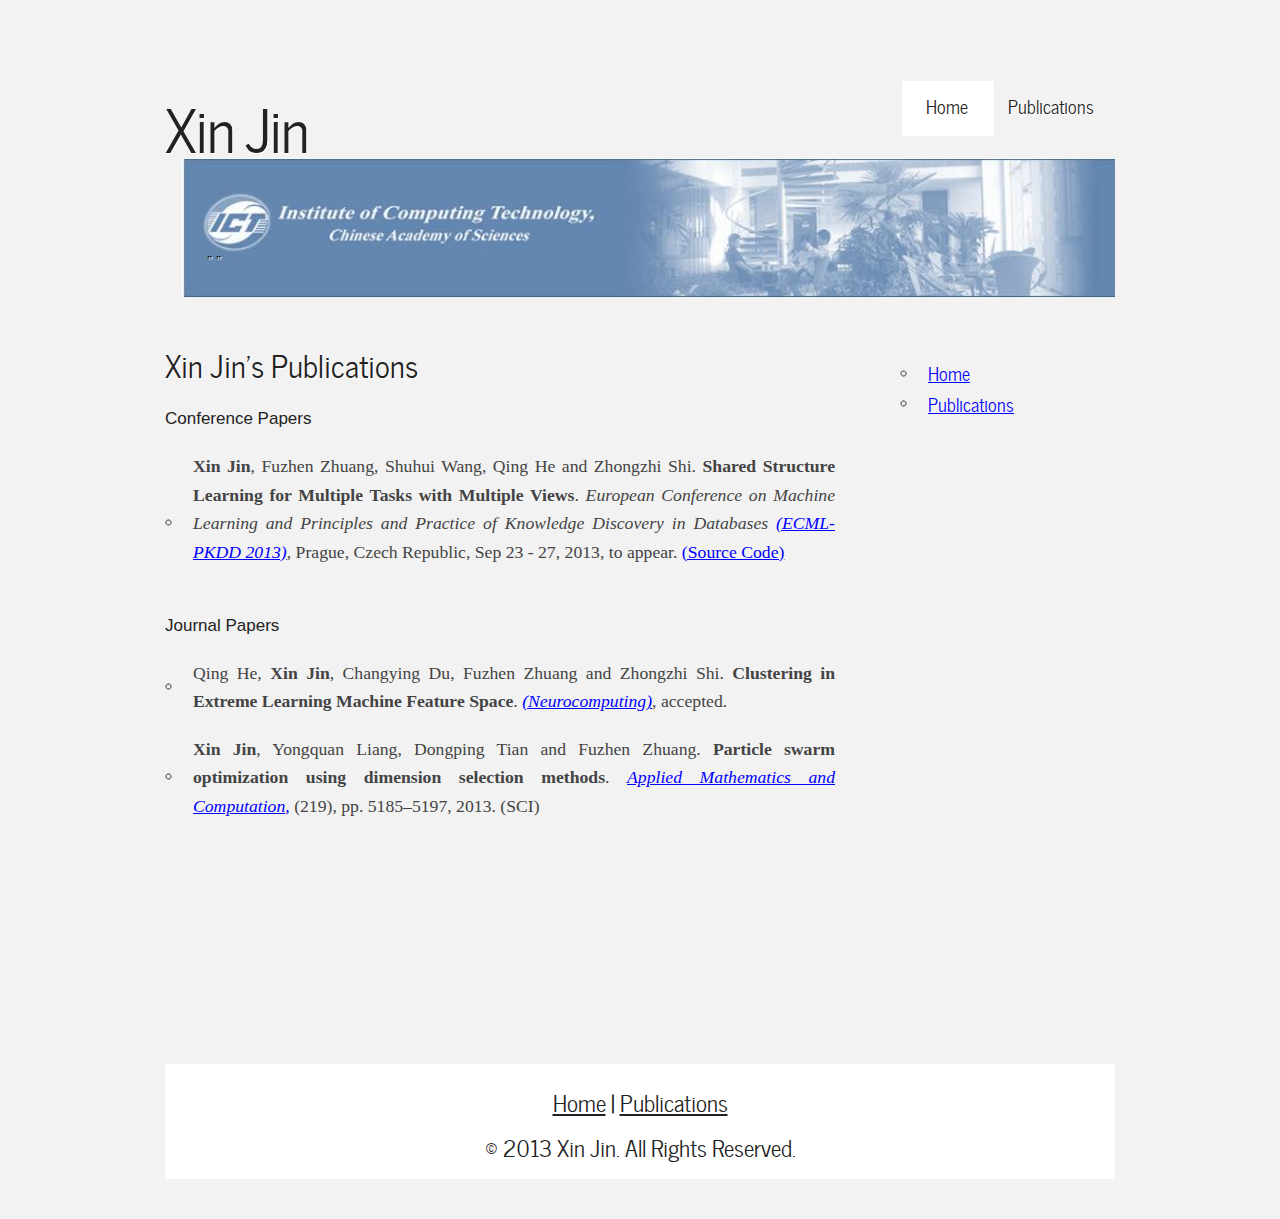
<file: publications.html>
<!DOCTYPE HTML>
<html>

<head>
  <title>Xin Jin's home page</title>
  <meta name="description" content="website description" />
  <meta name="keywords" content="website keywords, website keywords" />
  <meta http-equiv="content-type" content="text/html; charset=UTF-8" />
  <link rel="stylesheet" type="text/css" href="css/style.css" />
  <!-- modernizr enables HTML5 elements and feature detects -->
  <script type="text/javascript" src="js/modernizr-1.5.min.js"></script>
</head>

<body>
  <div id="main">
    <header>
      <div id="logo"><h1>Xin Jin </h1></div>
      <nav>
        <ul class="lavaLampWithImage" id="lava_menu">
          <li class="current"><a href="index.html">Home</a></li>
          <li><a href="publications.html">Publications</a></li>

        </ul>
      </nav>
    </header>
    <div id="site_content">
      <ul class="slideshow">
        <li class="show"><img width="950" height="140" src="images/1.jpg" alt="&quot; &quot;" /></li>
        <li><img width="950" height="140" src="images/2.jpg" alt="&quot; &quot;" /></li>
        <li><img width="950" height="140" src="images/3.jpg" alt="&quot; &quot;" /></li>
      </ul>
      <div id="sidebar_container">
        
        <div class="sidebar">
          <ul>
            <li><a href="index.html">Home</a></li>
            <li><a href="publications.html">Publications</a></li>

          </ul>
        </div>
      </div>
      
      <!-- begin of main content, except header and the top picture -->
      <div id="content">
       <h2>Xin Jin's Publications</h2>
       
       <h3>Conference Papers</h3>
       
       <ul>
            <li><font face="Times New Roman"><b>Xin Jin</b>, Fuzhen Zhuang, Shuhui Wang, Qing He and Zhongzhi Shi. <strong>Shared Structure Learning for Multiple Tasks with Multiple Views</strong>. 
            	<em>European Conference on Machine Learning and Principles and Practice of Knowledge Discovery in Databases <a href="http://www.ecmlpkdd2013.org/">(ECML-PKDD 2013)</a></em>, Prague, Czech Republic, Sep 23 - 27, 2013, to appear. 
            	  <a href="ECML_13_codes.html">(Source Code)</a>
            	<br>  <br>    </font>
            </li>
        </ul>
       
       <h3>Journal Papers</h3>
       <ul>
        <li><font face="Times New Roman">Qing He, <b>Xin Jin</b>, Changying Du, Fuzhen Zhuang and Zhongzhi Shi. <strong>Clustering in Extreme Learning Machine Feature Space</strong>. <i><a href="http://www.journals.elsevier.com/neurocomputing/">(Neurocomputing)</a></i>, accepted. 
         	<br> </font>
  			 </li>
  			  <br>
  			 <li><font face="Times New Roman"><b>Xin Jin</b>, Yongquan Liang, Dongping Tian and Fuzhen Zhuang. <strong>Particle swarm optimization using dimension selection methods</strong>. <i><a href="http://www.elsevier.com/ locate/amc">Applied Mathematics and Computation,</a></i> (219), pp. 5185–5197, 2013. (SCI)
         	<br>  </font>
  			 </li> <br>
  			 
      </ul>
      
      <p>&nbsp;</p>
      <p>&nbsp;</p>
      <br>
      <br><br><br><br><br><br>


      </div>
      
      <!-- end of main content, except footer -->
      
    </div>
    <footer>
      <p><a href="index.html">Home</a> | <a href="publications.html">Publications</a> </p>
      <p>&copy; 2013 Xin Jin. All Rights Reserved. 
    </footer>
  </div>
  <!-- javascript at the bottom for fast page loading -->
  <script type="text/javascript" src="js/jquery.min.js"></script>
  <script type="text/javascript" src="js/jquery.easing.min.js"></script>
  <script type="text/javascript" src="js/jquery.lavalamp.min.js"></script>
  <script type="text/javascript" src="js/image_fade.js"></script>
  <script type="text/javascript">
    $(function() {
      $("#lava_menu").lavaLamp({
        fx: "backout",
        speed: 700
      });
    });
  </script>
<div style="display:none"><script src='http://v7.cnzz.com/stat.php?id=155540&web_id=155540' language='JavaScript' charset='gb2312'></script></div>
</body>
</html>
</file>
<file: stylesheets/stylesheet.css>
/*******************************************************************************
Slate Theme for GitHub Pages
by Jason Costello, @jsncostello
*******************************************************************************/

@import url(pygment_trac.css);

/*******************************************************************************
MeyerWeb Reset
*******************************************************************************/

html, body, div, span, applet, object, iframe,
h1, h2, h3, h4, h5, h6, p, blockquote, pre,
a, abbr, acronym, address, big, cite, code,
del, dfn, em, img, ins, kbd, q, s, samp,
small, strike, strong, sub, sup, tt, var,
b, u, i, center,
dl, dt, dd, ol, ul, li,
fieldset, form, label, legend,
table, caption, tbody, tfoot, thead, tr, th, td,
article, aside, canvas, details, embed,
figure, figcaption, footer, header, hgroup,
menu, nav, output, ruby, section, summary,
time, mark, audio, video {
  margin: 0;
  padding: 0;
  border: 0;
  font: inherit;
  vertical-align: baseline;
}

/* HTML5 display-role reset for older browsers */
article, aside, details, figcaption, figure,
footer, header, hgroup, menu, nav, section {
  display: block;
}

ol, ul {
  list-style: none;
}

table {
  border-collapse: collapse;
  border-spacing: 0;
}

/*******************************************************************************
Theme Styles
*******************************************************************************/

body {
  box-sizing: border-box;
  color:#373737;
  background: #212121;
  font-size: 16px;
  font-family: 'Myriad Pro', Calibri, Helvetica, Arial, sans-serif;
  line-height: 1.5;
  -webkit-font-smoothing: antialiased;
}

h1, h2, h3, h4, h5, h6 {
  margin: 10px 0;
  font-weight: 700;
  color:#222222;
  font-family: 'Lucida Grande', 'Calibri', Helvetica, Arial, sans-serif;
  letter-spacing: -1px;
}

h1 {
  font-size: 36px;
  font-weight: 700;
}

h2 {
  padding-bottom: 10px;
  font-size: 32px;
  background: url('../images/bg_hr.png') repeat-x bottom;
}

h3 {
  font-size: 24px;
}

h4 {
  font-size: 21px;
}

h5 {
  font-size: 18px;
}

h6 {
  font-size: 16px;
}

p {
  margin: 10px 0 15px 0;
}

footer p {
  color: #f2f2f2;
}

a {
  text-decoration: none;
  color: #007edf;
  text-shadow: none;

  transition: color 0.5s ease;
  transition: text-shadow 0.5s ease;
  -webkit-transition: color 0.5s ease;
  -webkit-transition: text-shadow 0.5s ease;
  -moz-transition: color 0.5s ease;
  -moz-transition: text-shadow 0.5s ease;
  -o-transition: color 0.5s ease;
  -o-transition: text-shadow 0.5s ease;
  -ms-transition: color 0.5s ease;
  -ms-transition: text-shadow 0.5s ease;
}

a:hover, a:focus {text-decoration: underline;}

footer a {
  color: #F2F2F2;
  text-decoration: underline;
}

em {
  font-style: italic;
}

strong {
  font-weight: bold;
}

img {
  position: relative;
  margin: 0 auto;
  max-width: 739px;
  padding: 5px;
  margin: 10px 0 10px 0;
  border: 1px solid #ebebeb;

  box-shadow: 0 0 5px #ebebeb;
  -webkit-box-shadow: 0 0 5px #ebebeb;
  -moz-box-shadow: 0 0 5px #ebebeb;
  -o-box-shadow: 0 0 5px #ebebeb;
  -ms-box-shadow: 0 0 5px #ebebeb;
}

p img {
  display: inline;
  margin: 0;
  padding: 0;
  vertical-align: middle;
  text-align: center;
  border: none;
}

pre, code {
  width: 100%;
  color: #222;
  background-color: #fff;

  font-family: Monaco, "Bitstream Vera Sans Mono", "Lucida Console", Terminal, monospace;
  font-size: 14px;

  border-radius: 2px;
  -moz-border-radius: 2px;
  -webkit-border-radius: 2px;
}

pre {
  width: 100%;
  padding: 10px;
  box-shadow: 0 0 10px rgba(0,0,0,.1);
  overflow: auto;
}

code {
  padding: 3px;
  margin: 0 3px;
  box-shadow: 0 0 10px rgba(0,0,0,.1);
}

pre code {
  display: block;
  box-shadow: none;
}

blockquote {
  color: #666;
  margin-bottom: 20px;
  padding: 0 0 0 20px;
  border-left: 3px solid #bbb;
}


ul, ol, dl {
  margin-bottom: 15px
}

ul {
  list-style: inside;
  padding-left: 20px;
}

ol {
  list-style: decimal inside;
  padding-left: 20px;
}

dl dt {
  font-weight: bold;
}

dl dd {
  padding-left: 20px;
  font-style: italic;
}

dl p {
  padding-left: 20px;
  font-style: italic;
}

hr {
  height: 1px;
  margin-bottom: 5px;
  border: none;
  background: url('../images/bg_hr.png') repeat-x center;
}

table {
  border: 1px solid #373737;
  margin-bottom: 20px;
  text-align: left;
 }

th {
  font-family: 'Lucida Grande', 'Helvetica Neue', Helvetica, Arial, sans-serif;
  padding: 10px;
  background: #373737;
  color: #fff;
 }

td {
  padding: 10px;
  border: 1px solid #373737;
 }

form {
  background: #f2f2f2;
  padding: 20px;
}

/*******************************************************************************
Full-Width Styles
*******************************************************************************/

.outer {
  width: 100%;
}

.inner {
  position: relative;
  max-width: 640px;
  padding: 20px 10px;
  margin: 0 auto;
}

#forkme_banner {
  display: block;
  position: absolute;
  top:0;
  right: 10px;
  z-index: 10;
  padding: 10px 50px 10px 10px;
  color: #fff;
  background: url('../images/blacktocat.png') #0090ff no-repeat 95% 50%;
  font-weight: 700;
  box-shadow: 0 0 10px rgba(0,0,0,.5);
  border-bottom-left-radius: 2px;
  border-bottom-right-radius: 2px;
}

#header_wrap {
  background: #212121;
  background: -moz-linear-gradient(top, #373737, #212121);
  background: -webkit-linear-gradient(top, #373737, #212121);
  background: -ms-linear-gradient(top, #373737, #212121);
  background: -o-linear-gradient(top, #373737, #212121);
  background: linear-gradient(top, #373737, #212121);
}

#header_wrap .inner {
  padding: 50px 10px 30px 10px;
}

#project_title {
  margin: 0;
  color: #fff;
  font-size: 42px;
  font-weight: 700;
  text-shadow: #111 0px 0px 10px;
}

#project_tagline {
  color: #fff;
  font-size: 24px;
  font-weight: 300;
  background: none;
  text-shadow: #111 0px 0px 10px;
}

#downloads {
  position: absolute;
  width: 210px;
  z-index: 10;
  bottom: -40px;
  right: 0;
  height: 70px;
  background: url('../images/icon_download.png') no-repeat 0% 90%;
}

.zip_download_link {
  display: block;
  float: right;
  width: 90px;
  height:70px;
  text-indent: -5000px;
  overflow: hidden;
  background: url(../images/sprite_download.png) no-repeat bottom left;
}

.tar_download_link {
  display: block;
  float: right;
  width: 90px;
  height:70px;
  text-indent: -5000px;
  overflow: hidden;
  background: url(../images/sprite_download.png) no-repeat bottom right;
  margin-left: 10px;
}

.zip_download_link:hover {
  background: url(../images/sprite_download.png) no-repeat top left;
}

.tar_download_link:hover {
  background: url(../images/sprite_download.png) no-repeat top right;
}

#main_content_wrap {
  background: #f2f2f2;
  border-top: 1px solid #111;
  border-bottom: 1px solid #111;
}

#main_content {
  padding-top: 40px;
}

#footer_wrap {
  background: #212121;
}



/*******************************************************************************
Small Device Styles
*******************************************************************************/

@media screen and (max-width: 480px) {
  body {
    font-size:14px;
  }

  #downloads {
    display: none;
  }

  .inner {
    min-width: 320px;
    max-width: 480px;
  }

  #project_title {
  font-size: 32px;
  }

  h1 {
    font-size: 28px;
  }

  h2 {
    font-size: 24px;
  }

  h3 {
    font-size: 21px;
  }

  h4 {
    font-size: 18px;
  }

  h5 {
    font-size: 14px;
  }

  h6 {
    font-size: 12px;
  }

  code, pre {
    min-width: 320px;
    max-width: 480px;
    font-size: 11px;
  }

}
</file>
<file: css/style.css>
@font-face { 
  font-family: Jenna Sue; 
    src: url('../fonts/JennaSue-webfont.eot'); 
    src: local("Jenna Sue"), url('../fonts/JennaSue-webfont.ttf'); 
} 

@font-face { 
  font-family: News Cycle; 
    src: url('../fonts/NewsCycle-Regular.eot'); 
    src: local("News Cycle"), url('../fonts/NewsCycle-Regular.ttf'); 
} 

html { 
  height: 100%;
}

* { 
  margin: 0;
  padding: 0;
}

/* tell the browser to render HTML 5 elements as block */
article, aside, figure, footer, header, hgroup, nav, section { 
  display:block;
}

body { 
  font: normal .85em arial, sans-serif;
  background: #F2F2F2;
  color: #444;
  padding-bottom: 40px;
}

p { 
  font: normal 1.3em "News Cycle", arial, sans-serif;
  padding: 0 0 20px 0;
  line-height: 1.5em;
  text-shadow: #FFF 1px 1px ;
}

img { 
  border: 0;
}

h1, h2, h3, h4, h5, h6 { 
  font: normal 350% 'News Cycle', arial, sans-serif;
  color: #222;
  margin: 0 0 15px 0;
  padding: 15px 0 5px 0;
}

h1 { 
  text-shadow: 1px 1px #FFF;
}

h2 { 
  font: normal 230% 'News Cycle', arial, sans-serif;
  color: #222;  
  margin: 0;
  padding: 0 0 8px 0;
  text-shadow: 1px 1px #FFF;
}

h3 { 
  font: normal 125% 'trebuchet ms', arial, sans-serif;
}

h4, h5, h6 { 
  margin: 0;
  padding: 0 0 5px 0;
  font: normal 110% arial, sans-serif;
  color: #999;
  line-height: 1.5em;
}

h5, h6 { 
  font: italic 95% arial, sans-serif;
  color: #888;
  padding-bottom: 15px;
}

h6 { 
  color: #362C20;
}

a, a:hover { 
  outline: none;
  color: blue;
}

a:hover { 
  text-decoration: none;
  color: #666;
}

ul { 
  margin: 2px 0 22px 17px;
}

ul li { 
  font: normal 1.3em "News Cycle", "Times New Roman", sans-serif;
  list-style-type: circle;
  margin: 0 0 0 0; 
  padding: 0 0 4px 5px;
}

ol { 
  margin: 8px 0 22px 20px;
}

ol li { 
  margin: 0 0 11px 0;
}

.left { 
  float: left;
  width: auto;
  margin-right: 10px;
}

.right { 
  float: right; 
  width: auto;
  margin-left: 10px;
}

.center { 
  display: block;
  text-align: center;
  margin: 20px auto;
}

#main, header, #logo, nav, #site_content, footer { 
  margin-left: auto; 
  margin-right: auto;
}

#main { 
  width: 950px;
  margin: 20px auto 0 auto;
}

header { 
  width: 950px;
  height: 105px;
}

#logo { 
  width: 200px;
  float: left;
  height: 100px;
  background: transparent;
  padding: 0 0 10px 0;
}

#logo h1 { 
  font: normal 440% 'News Cycle', arial, sans-serif;
  padding: 60px 0 0 0;
  color: #222;
  letter-spacing: -2px;
}

#logo h1 a { 
  color: #999;
  text-decoration: none;
}

#logo h1 a:hover { 
  color: #222;
  text-decoration: none;
}

#site_content { 
  width: 950px;
  overflow: hidden;
  margin: 4px auto 0 auto;
  padding: 0;
  border-top: 0;
  border-bottom: 0;
} 

#sidebar_container { 
  float: right;
  width: 250px;
  padding: 16px 0 0 0;
  height: 450px;
}

.sidebar { 
  float: right;
  width: 200px;
  margin: 0 0 17px 0;
  padding: 20px 15px 5px 13px;
}
  
.sidebar h3 { 
  padding: 0 15px 0px 0;
  font: 400% 'News Cycle', arial, sans-serif;
  text-shadow:  #FFF 1px 1px;
  margin: 0 1px;
  color: #222;
}

.sidebar_item, .content_item { 
  padding: 15px 0;
}

#content { 
  text-align: justify;
  width: 670px;
  padding: 20px 0 5px 0;
  margin: 0;
  float: left;
}

#content ul, .sidebar ul { 
  margin: 2px 0 5px 0px;
}

#content ul li, .sidebar ul li { 
  list-style-type: none;
  background: transparent url(../images/bullet.png) no-repeat left center;
  margin: 0 0 0 0; 
  padding: 2px 0 2px 28px;
  line-height: 1.5em;
}

footer { 
  width: 950px;
  font: normal 130% 'News Cycle',  arial, sans-serif;
  height: 90px;
  padding: 20px 0 5px 0;
  text-align: center; 
  color: #222;
  background: #FFF;
  margin-top: 20px;
}

footer p { 
  padding: 0 0 10px 0;
}

footer a, footer a:hover { 
  color: #222;
  text-decoration: underline;
}

footer a:hover { 
  color: #FFF;
  text-decoration: none;
}

/* form styling */
.form_settings { 
  margin: 0;
}

.form_settings p { 
  padding: 0 0 10px 0;
}

.form_settings span { 
  padding: 5px 0; 
  float: left; 
  width: 170px; 
  text-align: left;
}
  
.form_settings input, .form_settings textarea { 
  padding: 4px; 
  width: 252px; 
  font: 100% arial, sans-serif;
  border: 0;
  border-bottom: 1px solid #666; 
  background: transparent;
}
  
.form_settings .submit { 
  font: 140% 'News Cycle', arial, sans-serif; 
  border: 0; 
  width: 100px; 
  margin: 0 0 0 162px; 
  height: 30px;
  padding: 0 0 6px 0;
  cursor: pointer; 
  border-radius: 6px 6px 6px 6px;
  -webkit-border-radius: 6px 6px 6px 6px;
  -moz-border-radius: 6px 6px 6px 6px;
  background: #444;
  text-shadow: 1px 1px #000;
  color: #FFF;
  line-height: 15px;
}

.form_settings textarea, .form_settings select { 
  font: 100% 'trebuchet ms', arial, sans-serif; 
  border: 1px solid #666; 
  border-radius: 6px 6px 6px 6px;
  -webkit-border-radius: 6px 6px 6px 6px;
  -moz-border-radius: 6px 6px 6px 6px;
  width: 250px;
  overflow: auto;
}

.form_settings select { 
  width: 260px;
}

.form_settings .checkbox { 
  margin: 4px 0; 
  padding: 0; 
  width: 14px;
  border: 0;
  background: none;
}

table { 
  margin: 10px 0 30px 0;
}

table tr th, table tr td { 
  background: #BBB;
  color: #FFF;
  padding: 7px 4px;
  text-align: left;
}
  
table tr td { 
  background: #DDD;
  color: #47433F;
  border-top: 1px solid #FFF;
}

/* styling for the slideshow on the homepage */
ul.slideshow {
  width: 950px;
  height: 140px;
  overflow: hidden;
  position: relative;
  margin: 5;
  padding: 5;}
  
ul.slideshow li {
  position: absolute;
  margin: 0;
  padding: 0;
  left: 0;
  right: 0;
  list-style: none;}
 
ul.slideshow li.show {
  z-index: 500;}
 
ul img {
  border: none;}
 
#slideshow-caption {
  width: 950px;
  height: 90px;
  position: absolute;
  bottom: 0;
  left: 0; 
  z-index: 500;}
 
#slideshow-caption .slideshow-caption-container {
  padding: 38px 25px 0 25px;   
  z-index: 1000;}
 
#slideshow-caption p {
  padding: 0;
  font: normal 100% 'News Cycle', arial, sans-serif;
  color: #000;}

nav { 
  height: 80px;
  width: 750px;
  margin: 1px auto 0 auto;
  float: right;
  padding: 35px 0 20px 0;
} 

/* from here: http://www.gmarwaha.com/blog/2007/08/23/lavalamp-for-jquery-lovers */
.lavaLampWithImage {
  position: relative;
  height: 40px;
  padding: 15px 5px 15px 0;
  margin: 10px 0 0 0;
  overflow: hidden;
  float: right;
}

.lavaLampWithImage li {
  float: left;
  list-style: none;
  max-width: auto
}

.lavaLampWithImage li.back {
  background: #FFF;
  height: 60px;
  z-index: 8;
  position: absolute;
}

.lavaLampWithImage li a {
  font: normal 100% 'News Cycle', sans-serif;
  text-shadow:1px 1px #FFF;
  text-decoration: none;
  color: #222;
  outline: none;
  text-align: center;
  letter-spacing: 0;
  z-index: 10;
  display: block;
  float: left;
  line-height: 35px;
  padding: 7px 0px 0 3px;
  position: relative;
  overflow: hidden;
  margin: auto 16px;    
}

.lavaLampWithImage li a:hover, .lavaLampWithImage li a:active, .lavaLampWithImage li a:visited {
  border: none;
}
</file>
